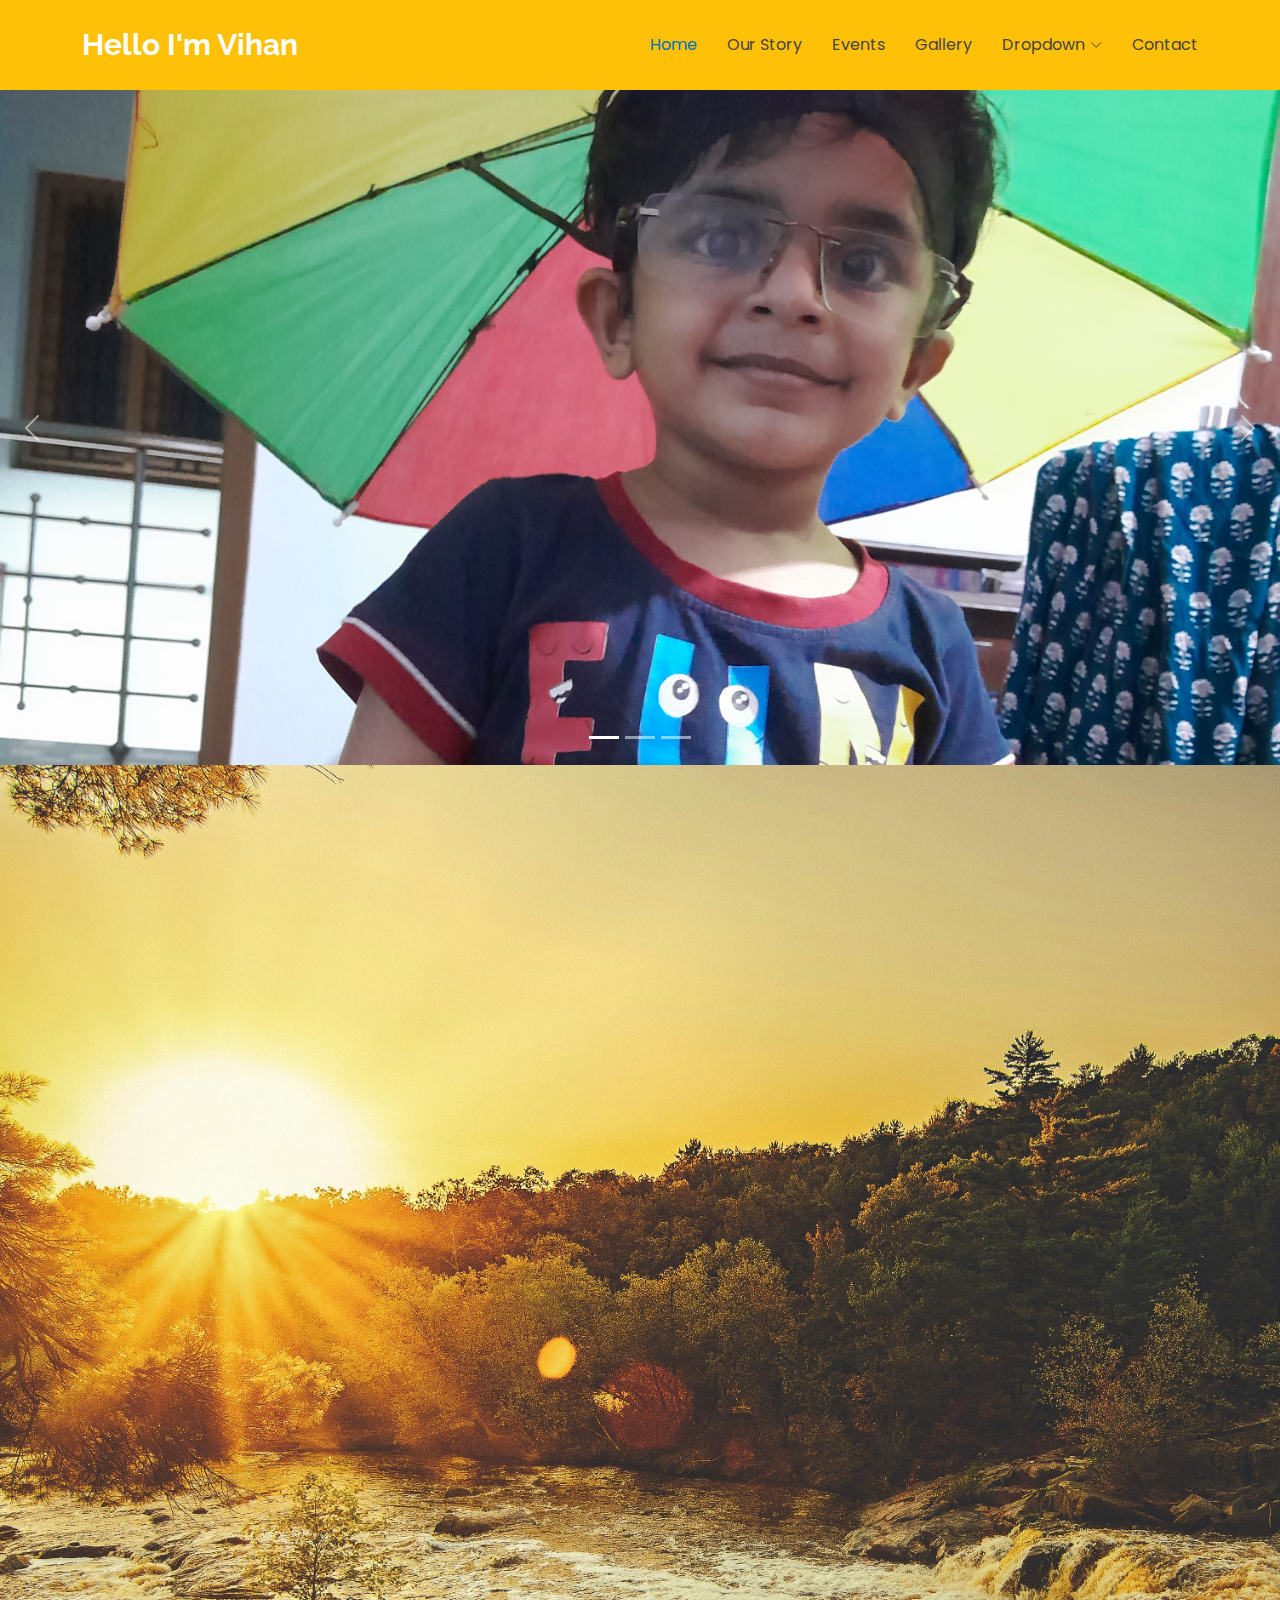
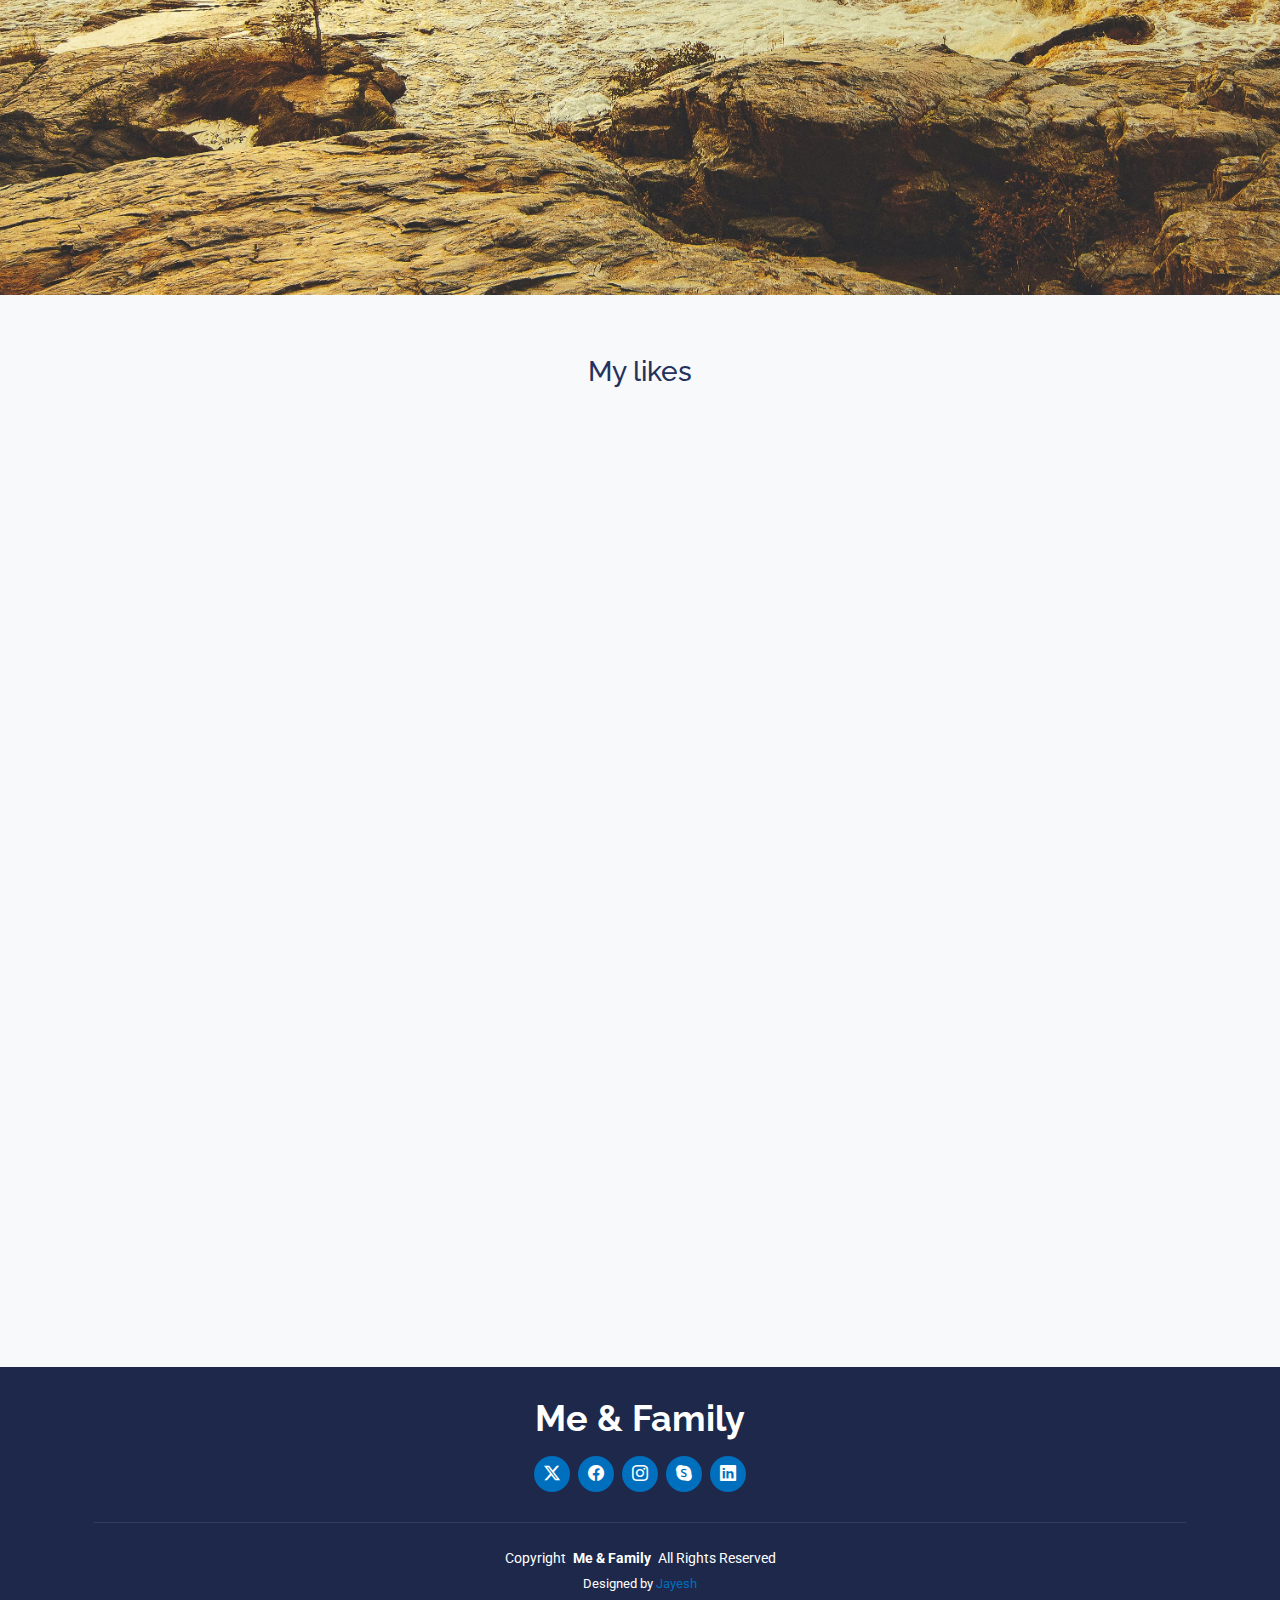
<file: index.html>
<!DOCTYPE html>
<html lang="en">

<head>
  <meta charset="utf-8">
  <meta content="width=device-width, initial-scale=1.0" name="viewport">
  <title>vichu static website</title>
  <meta name="description" content="">
  <meta name="keywords" content="">

  <!-- Favicons -->
  <link href="assets/img/favicon.png" rel="icon">
  <link href="assets/img/apple-touch-icon.png" rel="apple-touch-icon">

  <!-- Fonts -->
  <link href="https://fonts.googleapis.com" rel="preconnect">
  <link href="https://fonts.gstatic.com" rel="preconnect" crossorigin>
  <link href="https://fonts.googleapis.com/css2?family=Roboto:ital,wght@0,100;0,300;0,400;0,500;0,700;0,900;1,100;1,300;1,400;1,500;1,700;1,900&family=Poppins:ital,wght@0,100;0,200;0,300;0,400;0,500;0,600;0,700;0,800;0,900;1,100;1,200;1,300;1,400;1,500;1,600;1,700;1,800;1,900&family=Raleway:ital,wght@0,100;0,200;0,300;0,400;0,500;0,600;0,700;0,800;0,900;1,100;1,200;1,300;1,400;1,500;1,600;1,700;1,800;1,900&display=swap" rel="stylesheet">

  <!-- Vendor CSS Files -->
  <link href="assets/vendor/bootstrap/css/bootstrap.min.css" rel="stylesheet">
  <link href="assets/vendor/bootstrap-icons/bootstrap-icons.css" rel="stylesheet">
  <link href="assets/vendor/aos/aos.css" rel="stylesheet">
  <link href="assets/vendor/swiper/swiper-bundle.min.css" rel="stylesheet">
  <link href="assets/vendor/glightbox/css/glightbox.min.css" rel="stylesheet">

  <!-- Main CSS File -->
  <link href="assets/css/main.css" rel="stylesheet">

  <!-- =======================================================
  * Template Name: MeFamily
  * Template URL: https://bootstrapmade.com/family-multipurpose-html-bootstrap-template-free/
  * Updated: Aug 07 2024 with Bootstrap v5.3.3
  * Author: BootstrapMade.com
  * License: https://bootstrapmade.com/license/
  ======================================================== -->
</head>

<body class="index-page">

  <header id="header" class="header d-flex align-items-center sticky-top bg-warning text-dark">
    <div class="container-fluid container-xl position-relative d-flex align-items-center justify-content-between">

      <a href="index.html" class="logo d-flex align-items-center">
        <!-- Uncomment the line below if you also wish to use an image logo -->
        <!-- <img src="assets/img/logo.png" alt=""> -->
        <h1 class="sitename text-white"><span style="font-style:normal">Hello   I'm Vihan</span></h1>
      </a>

      <nav id="navmenu" class="navmenu">
        <ul>
          <li><a href="#hero" class="active">Home</a></li>
          <li><a href="our-story.html">Our Story</a></li>
          <li><a href="events.html">Events</a></li>
          <li><a href="gallery.html">Gallery</a></li>
          
          <li class="dropdown"><a href="#"><span>Dropdown</span> <i class="bi bi-chevron-down toggle-dropdown"></i></a>
            <ul>
              <li><a href="#">Dropdown 1</a></li>
              <li class="dropdown"><a href="#"><span>Deep Dropdown</span> <i class="bi bi-chevron-down toggle-dropdown"></i></a>
                <ul>
                  <li><a href="#">Deep Dropdown 1</a></li>
                  <li><a href="#">Deep Dropdown 2</a></li>
                  <li><a href="#">Deep Dropdown 3</a></li>
                  <li><a href="#">Deep Dropdown 4</a></li>
                  <li><a href="#">Deep Dropdown 5</a></li>
                </ul>
              </li>
              <li><a href="#">Dropdown 2</a></li>
              <li><a href="#">Dropdown 3</a></li>
              <li><a href="#">Dropdown 4</a></li>
            </ul>
          </li>
          <li><a href="contact.html">Contact</a></li>
        </ul>
        <i class="mobile-nav-toggle d-xl-none bi bi-list"></i>
      </nav>

    </div>
  </header>

  <main class="main">

    <!-- Hero Section -->
    <section id="hero" class="hero section dark-background">

      <div id="hero-carousel" class="carousel slide carousel-fade" data-bs-ride="carousel" data-bs-interval="5000">

        <div class="carousel-item active">
          <img style="max-width:auto; height:70em;" src="img/vichu.jpg" alt="">
        </div><!-- End Carousel Item -->

        <div class="carousel-item">
          <img style="max-width: auto;height:90em;" src="img/v3.jpg" alt="">
        </div><!-- End Carousel Item -->

        <div class="carousel-item">
          <img src="img/v.jpg" alt="">
        </div><!-- End Carousel Item -->
        <a class="carousel-control-prev" href="#hero-carousel" role="button" data-bs-slide="prev">
          <span class="carousel-control-prev-icon bi bi-chevron-left" aria-hidden="true"></span>
        </a>

        <a class="carousel-control-next" href="#hero-carousel" role="button" data-bs-slide="next">
          <span class="carousel-control-next-icon bi bi-chevron-right" aria-hidden="true"></span>
        </a>

        <ol class="carousel-indicators"></ol>

      </div>

    </section><!-- /Hero Section -->

    <!-- About Section -->
    <section id="about" class="about section bg-light" style="background-image: url(img/bg.jpg);background-repeat:no-repeat;background-position: center;background-size: cover;">


      <!-- Section Title -->
      <div class="container section-title" data-aos="fade-up">
        <h2>Me &amp; Family</h2>
        <p>"Family is not an important thing, it's everything"</p>
      </div><!-- End Section Title -->
      

      <div class="container" data-aos="fade-up" data-aos-delay="100">

        <div class="row gy-4">
          <div class="col-lg-6">
           <img style="height:35em;width:26em; opacity:0.4;" src="img/vj.jpg" class="img-fluid rounded-circle" alt="">
          </div>
          <div class="col-lg-6 content">
            <h3>“Family is family” </h3>
            <p class="fst-italic">
             “My family is my life, and everything else comes second as far as what's important to me”
            </p>
            <ul>
              <li><i class="bi bi-check2-all"></i> <span>The memories we make with our family is everything</span></li>
              <li><i class="bi bi-check2-all"></i> <span>The family is one of nature's masterpieces</span></li>
              <li><i class="bi bi-check2-all"></i> <span>A happy family is but an earlier heaven</span></li>
            </ul>
            <p class="text-info">
             Hi, I am vihan, from kerala <br>I am six years old studying in ukg
            </p>
            <img style="height: 35em;opacity: 0.6;" src="img/vr.jpg" class="img-fluid rounded-circle">
          </div>
        </div>

      </div>

    </section><!-- /About Section -->

    <!-- Features Section -->
    <section id="features" class="features section bg-light">

      <div class="container">
     <h3 class="text-center">My likes</h3>


        <div class="row gy-4">

          <div class="col-lg-4 col-md-6" data-aos="fade-up" data-aos-delay="100">
            <div class="feature-item position-relative">
              <div class="icon">
                <i class="bi bi-activity"></i>
              </div>
              <a href="service-details.html" class="stretched-link">
                <h3>Playing at park</h3>
              </a>
              <p>"Play gives children a chance to practice what they are learning"</p>
            </div>
          </div><!-- End Service Item -->

          <div class="col-lg-4 col-md-6" data-aos="fade-up" data-aos-delay="200">
            <div class="feature-item position-relative">
              <div class="icon">
                <i class="bi bi-broadcast"></i>
              </div>
              <a href="service-details.html" class="stretched-link">
                <h3>Singing and Dancing</h3>
              </a>
              <p>"My dancing is like a fine wine... it gets better with age... or maybe it just gets more confusing." </p>
            </div>
          </div><!-- End Service Item -->

          <div class="col-lg-4 col-md-6" data-aos="fade-up" data-aos-delay="300">
            <div class="feature-item position-relative">
              <div class="icon">
                <i class="bi bi-easel"></i>
              </div>
              <a href="service-details.html" class="stretched-link">
                <h3>Swimming </h3>
              </a>
              <p>“Swimming is not just a sport; it's a way to escape, to breathe, to find peace in the chaos of life.”</p>
            </div>
          </div><!-- End Service Item -->

         
              
          

        </div>

      </div>

    </section><!-- /Features Section -->

    <!-- Recent Photos Section -->
    <section id="recent-photos" class="recent-photos section bg-light">

      <!-- Section Title -->
      <div class="container section-title" data-aos="fade-up">
        <h2>Recent Photos</h2>
        <p>Take a look </p>
      </div><!-- End Section Title -->

      <div class="container" data-aos="fade-up" data-aos-delay="100">

        <div class="swiper init-swiper">
          <script type="application/json" class="swiper-config">
            {
              "loop": true,
              "speed": 600,
              "autoplay": {
                "delay": 5000
              },
              "slidesPerView": "auto",
              "centeredSlides": true,
              "pagination": {
                "el": ".swiper-pagination",
                "type": "bullets",
                "clickable": true
              },
              "breakpoints": {
                "320": {
                  "slidesPerView": 1,
                  "spaceBetween": 0
                },
                "768": {
                  "slidesPerView": 3,
                  "spaceBetween": 20
                },
                "1200": {
                  "slidesPerView": 5,
                  "spaceBetween": 20
                }
              }
            }
          </script>
          <div class="swiper-wrapper align-items-center">
            <div class="swiper-slide"><a class="glightbox" data-gallery="images-gallery" href="img/vr.jpg"><img src="img/vr.jpg" style="height:15em;" class="img-fluid" alt=""></a></div>
            <div class="swiper-slide"><a class="glightbox" data-gallery="images-gallery" href="img/vj.jpg"><img src="img/vj.jpg" style="height: 15em;width: 12em" class="img-fluid" alt=""></a></div>
            <div class="swiper-slide"><a class="glightbox" data-gallery="images-gallery" href="img/vr1.jpg"><img src="img/vr1.jpg" style="height: 15em;" class="img-fluid" alt=""></a></div>
            <div class="swiper-slide"><a class="glightbox" data-gallery="images-gallery" href="img/vr2.jpg"><img src="img/vr2.jpg"  style="height: 15em;"  class="img-fluid" alt=""></a></div>
            <div class="swiper-slide"><a class="glightbox" data-gallery="images-gallery" href="img/n.jpg"><img src="img/n.jpg"  style="height: 15em;" class="img-fluid" alt=""></a></div>
            <div class="swiper-slide"><a class="glightbox" data-gallery="images-gallery" href="img/n1.jpg"><img src="img/n1.jpg" style="height: 15em;" class="img-fluid" alt=""></a></div>
            <div class="swiper-slide"><a class="glightbox" data-gallery="images-gallery" href="img/n3.png"><img src="img/n3.png" style="height: 15em;" class="img-fluid" alt=""></a></div>
            <div class="swiper-slide"><a class="glightbox" data-gallery="images-gallery" href="img/n2.jpg"><img src="img/n2.jpg" style="height: 15em;" class="img-fluid" alt=""></a></div>
          </div>
          <div class="swiper-pagination"></div>
        </div>

      </div>

    </section><!-- /Recent Photos Section -->

  </main>

  <footer id="footer" class="footer dark-background">
    <div class="container">
      <h3 class="sitename">Me &amp; Family</h3>
      
      <div class="social-links d-flex justify-content-center">
        <a href=""><i class="bi bi-twitter-x"></i></a>
        <a href=""><i class="bi bi-facebook"></i></a>
        <a href=""><i class="bi bi-instagram"></i></a>
        <a href=""><i class="bi bi-skype"></i></a>
        <a href=""><i class="bi bi-linkedin"></i></a>
      </div>
      <div class="container">
        <div class="copyright">
          <span>Copyright</span> <strong class="px-1 sitename">Me &amp; Family</strong> <span>All Rights Reserved</span>
        </div>
        <div class="credits">
          <!-- All the links in the footer should remain intact. -->
          <!-- You can delete the links only if you've purchased the pro version. -->
          <!-- Licensing information: https://bootstrapmade.com/license/ -->
          <!-- Purchase the pro version with working PHP/AJAX contact form: [buy-url] -->
          Designed by <a href="">Jayesh</a>
        </div>
      </div>
    </div>
  </footer>

  <!-- Scroll Top -->
  <a href="#" id="scroll-top" class="scroll-top d-flex align-items-center justify-content-center"><i class="bi bi-arrow-up-short"></i></a>

  <!-- Preloader -->
  <div id="preloader"></div>

  <!-- Vendor JS Files -->
  <script src="assets/vendor/bootstrap/js/bootstrap.bundle.min.js"></script>
  <script src="assets/vendor/php-email-form/validate.js"></script>
  <script src="assets/vendor/aos/aos.js"></script>
  <script src="assets/vendor/swiper/swiper-bundle.min.js"></script>
  <script src="assets/vendor/glightbox/js/glightbox.min.js"></script>

  <!-- Main JS File -->
  <script src="assets/js/main.js"></script>

</body>

</html>
</file>
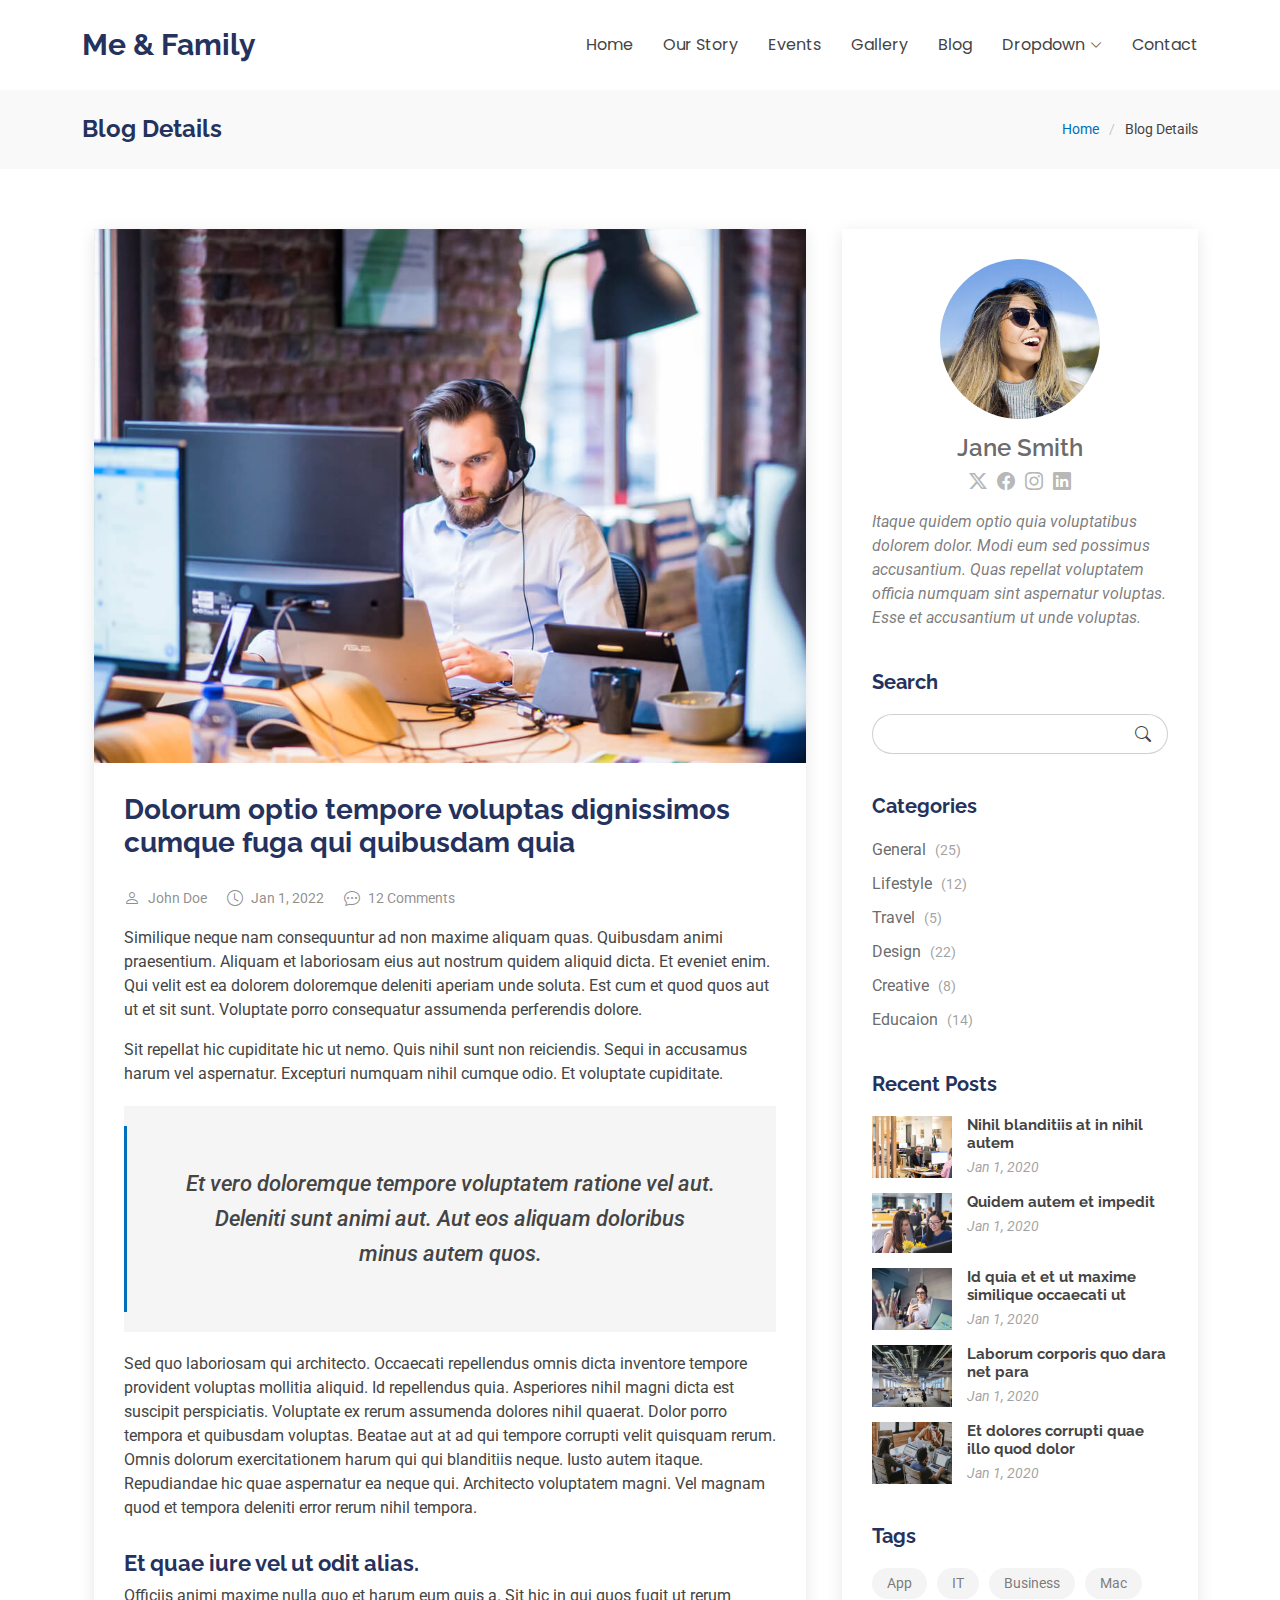
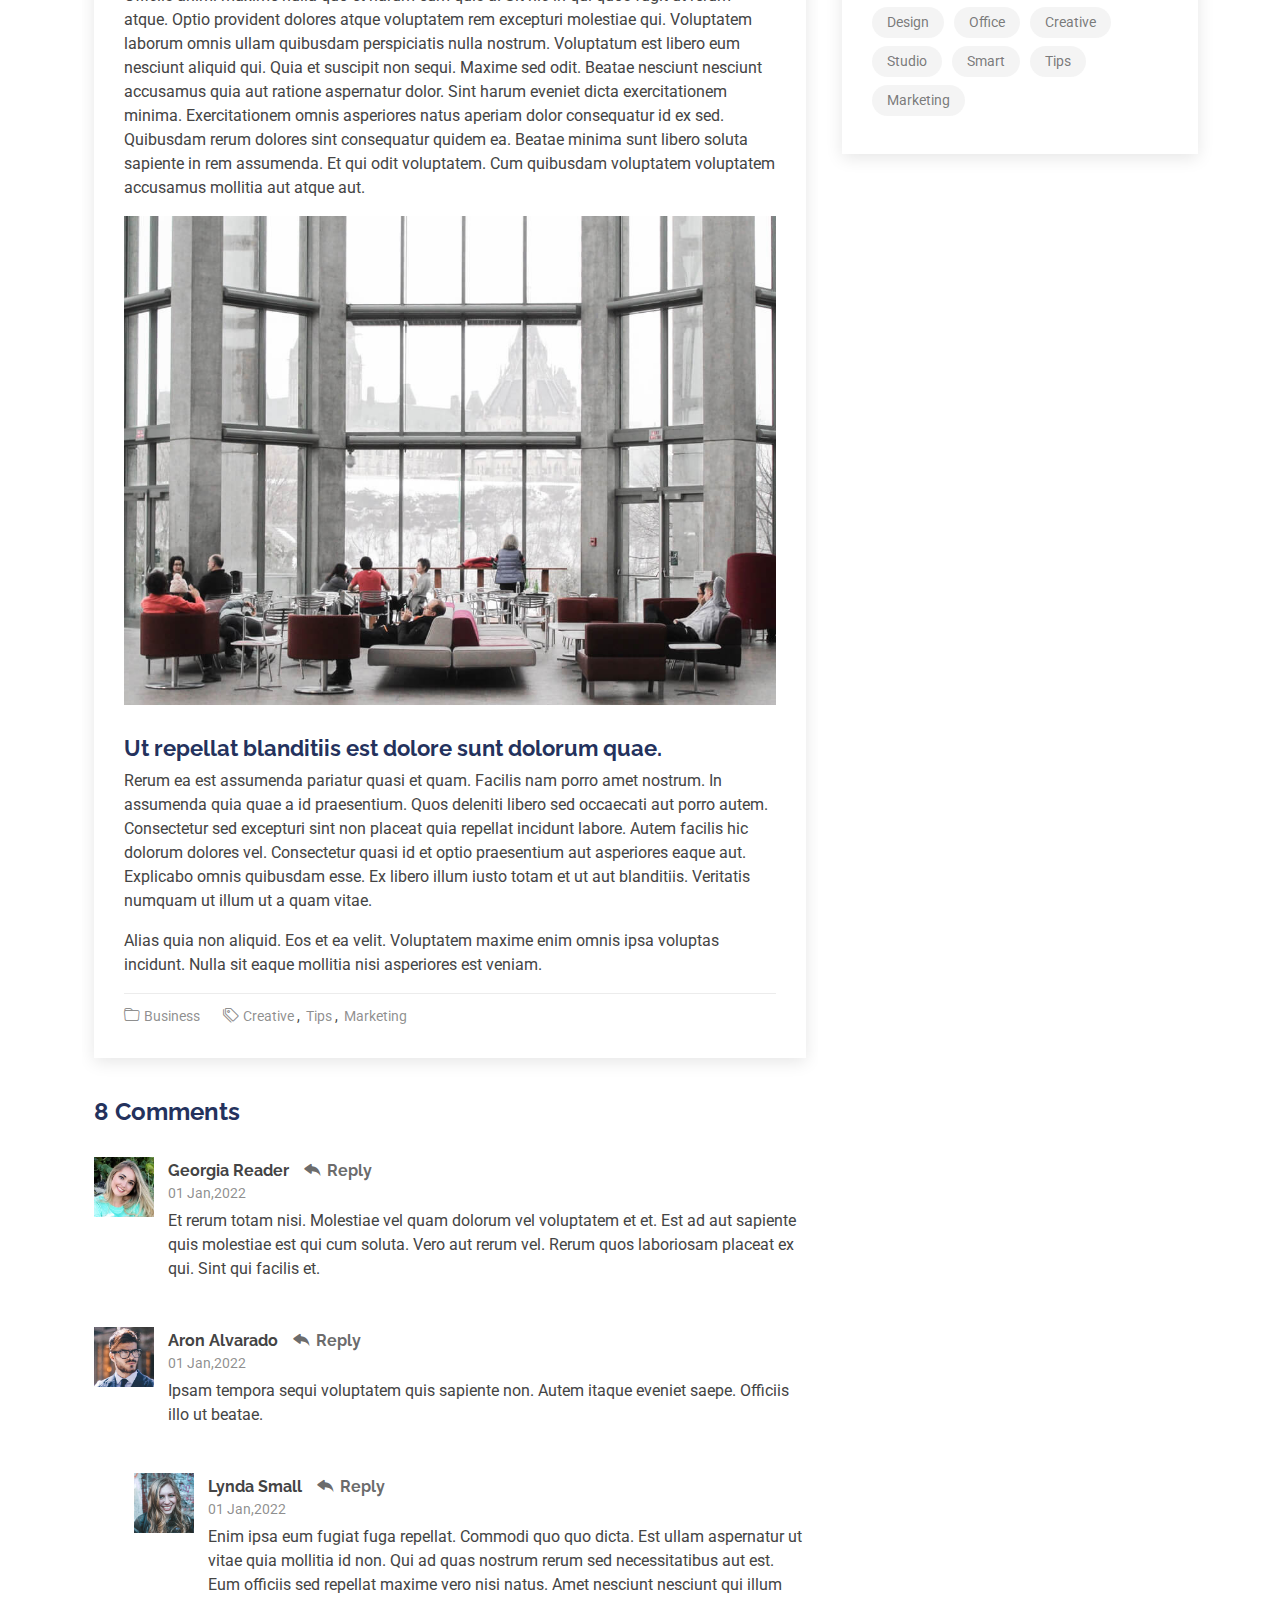
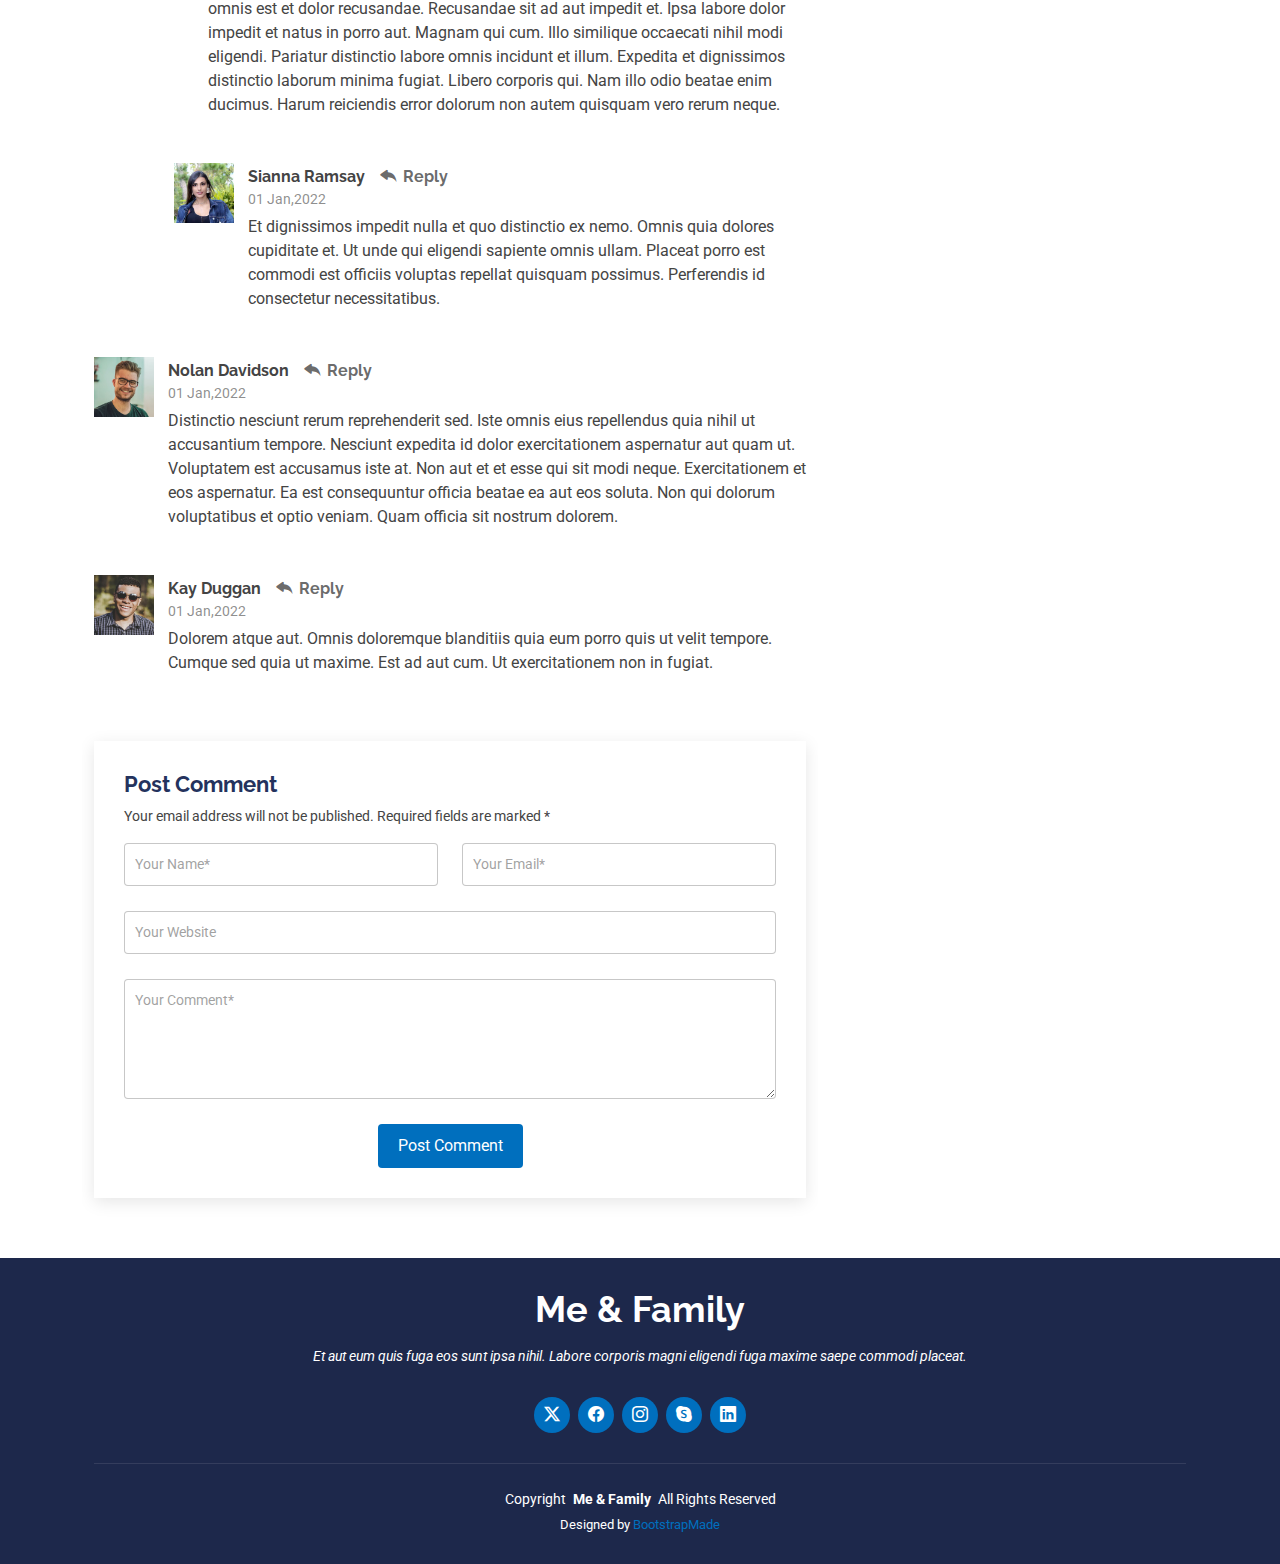
<file: blog-details.html>
<!DOCTYPE html>
<html lang="en">

<head>
  <meta charset="utf-8">
  <meta content="width=device-width, initial-scale=1.0" name="viewport">
  <title>Blog Details - MeFamily Bootstrap Template</title>
  <meta name="description" content="">
  <meta name="keywords" content="">

  <!-- Favicons -->
  <link href="assets/img/favicon.png" rel="icon">
  <link href="assets/img/apple-touch-icon.png" rel="apple-touch-icon">

  <!-- Fonts -->
  <link href="https://fonts.googleapis.com" rel="preconnect">
  <link href="https://fonts.gstatic.com" rel="preconnect" crossorigin>
  <link href="https://fonts.googleapis.com/css2?family=Roboto:ital,wght@0,100;0,300;0,400;0,500;0,700;0,900;1,100;1,300;1,400;1,500;1,700;1,900&family=Poppins:ital,wght@0,100;0,200;0,300;0,400;0,500;0,600;0,700;0,800;0,900;1,100;1,200;1,300;1,400;1,500;1,600;1,700;1,800;1,900&family=Raleway:ital,wght@0,100;0,200;0,300;0,400;0,500;0,600;0,700;0,800;0,900;1,100;1,200;1,300;1,400;1,500;1,600;1,700;1,800;1,900&display=swap" rel="stylesheet">

  <!-- Vendor CSS Files -->
  <link href="assets/vendor/bootstrap/css/bootstrap.min.css" rel="stylesheet">
  <link href="assets/vendor/bootstrap-icons/bootstrap-icons.css" rel="stylesheet">
  <link href="assets/vendor/aos/aos.css" rel="stylesheet">
  <link href="assets/vendor/swiper/swiper-bundle.min.css" rel="stylesheet">
  <link href="assets/vendor/glightbox/css/glightbox.min.css" rel="stylesheet">

  <!-- Main CSS File -->
  <link href="assets/css/main.css" rel="stylesheet">

  <!-- =======================================================
  * Template Name: MeFamily
  * Template URL: https://bootstrapmade.com/family-multipurpose-html-bootstrap-template-free/
  * Updated: Aug 07 2024 with Bootstrap v5.3.3
  * Author: BootstrapMade.com
  * License: https://bootstrapmade.com/license/
  ======================================================== -->
</head>

<body class="blog-details-page">

  <header id="header" class="header d-flex align-items-center sticky-top">
    <div class="container-fluid container-xl position-relative d-flex align-items-center justify-content-between">

      <a href="index.html" class="logo d-flex align-items-center">
        <!-- Uncomment the line below if you also wish to use an image logo -->
        <!-- <img src="assets/img/logo.png" alt=""> -->
        <h1 class="sitename">Me &amp; Family</h1>
      </a>

      <nav id="navmenu" class="navmenu">
        <ul>
          <li><a href="#hero">Home</a></li>
          <li><a href="our-story.html">Our Story</a></li>
          <li><a href="events.html">Events</a></li>
          <li><a href="gallery.html">Gallery</a></li>
          <li><a href="blog.html">Blog</a></li>
          <li class="dropdown"><a href="#"><span>Dropdown</span> <i class="bi bi-chevron-down toggle-dropdown"></i></a>
            <ul>
              <li><a href="#">Dropdown 1</a></li>
              <li class="dropdown"><a href="#"><span>Deep Dropdown</span> <i class="bi bi-chevron-down toggle-dropdown"></i></a>
                <ul>
                  <li><a href="#">Deep Dropdown 1</a></li>
                  <li><a href="#">Deep Dropdown 2</a></li>
                  <li><a href="#">Deep Dropdown 3</a></li>
                  <li><a href="#">Deep Dropdown 4</a></li>
                  <li><a href="#">Deep Dropdown 5</a></li>
                </ul>
              </li>
              <li><a href="#">Dropdown 2</a></li>
              <li><a href="#">Dropdown 3</a></li>
              <li><a href="#">Dropdown 4</a></li>
            </ul>
          </li>
          <li><a href="contact.html">Contact</a></li>
        </ul>
        <i class="mobile-nav-toggle d-xl-none bi bi-list"></i>
      </nav>

    </div>
  </header>

  <main class="main">

    <!-- Page Title -->
    <div class="page-title light-background">
      <div class="container d-lg-flex justify-content-between align-items-center">
        <h1 class="mb-2 mb-lg-0">Blog Details</h1>
        <nav class="breadcrumbs">
          <ol>
            <li><a href="index.html">Home</a></li>
            <li class="current">Blog Details</li>
          </ol>
        </nav>
      </div>
    </div><!-- End Page Title -->

    <div class="container">
      <div class="row">

        <div class="col-lg-8">

          <!-- Blog Details Section -->
          <section id="blog-details" class="blog-details section">
            <div class="container">

              <article class="article">

                <div class="post-img">
                  <img src="assets/img/blog/blog-1.jpg" alt="" class="img-fluid">
                </div>

                <h2 class="title">Dolorum optio tempore voluptas dignissimos cumque fuga qui quibusdam quia</h2>

                <div class="meta-top">
                  <ul>
                    <li class="d-flex align-items-center"><i class="bi bi-person"></i> <a href="blog-details.html">John Doe</a></li>
                    <li class="d-flex align-items-center"><i class="bi bi-clock"></i> <a href="blog-details.html"><time datetime="2020-01-01">Jan 1, 2022</time></a></li>
                    <li class="d-flex align-items-center"><i class="bi bi-chat-dots"></i> <a href="blog-details.html">12 Comments</a></li>
                  </ul>
                </div><!-- End meta top -->

                <div class="content">
                  <p>
                    Similique neque nam consequuntur ad non maxime aliquam quas. Quibusdam animi praesentium. Aliquam et laboriosam eius aut nostrum quidem aliquid dicta.
                    Et eveniet enim. Qui velit est ea dolorem doloremque deleniti aperiam unde soluta. Est cum et quod quos aut ut et sit sunt. Voluptate porro consequatur assumenda perferendis dolore.
                  </p>

                  <p>
                    Sit repellat hic cupiditate hic ut nemo. Quis nihil sunt non reiciendis. Sequi in accusamus harum vel aspernatur. Excepturi numquam nihil cumque odio. Et voluptate cupiditate.
                  </p>

                  <blockquote>
                    <p>
                      Et vero doloremque tempore voluptatem ratione vel aut. Deleniti sunt animi aut. Aut eos aliquam doloribus minus autem quos.
                    </p>
                  </blockquote>

                  <p>
                    Sed quo laboriosam qui architecto. Occaecati repellendus omnis dicta inventore tempore provident voluptas mollitia aliquid. Id repellendus quia. Asperiores nihil magni dicta est suscipit perspiciatis. Voluptate ex rerum assumenda dolores nihil quaerat.
                    Dolor porro tempora et quibusdam voluptas. Beatae aut at ad qui tempore corrupti velit quisquam rerum. Omnis dolorum exercitationem harum qui qui blanditiis neque.
                    Iusto autem itaque. Repudiandae hic quae aspernatur ea neque qui. Architecto voluptatem magni. Vel magnam quod et tempora deleniti error rerum nihil tempora.
                  </p>

                  <h3>Et quae iure vel ut odit alias.</h3>
                  <p>
                    Officiis animi maxime nulla quo et harum eum quis a. Sit hic in qui quos fugit ut rerum atque. Optio provident dolores atque voluptatem rem excepturi molestiae qui. Voluptatem laborum omnis ullam quibusdam perspiciatis nulla nostrum. Voluptatum est libero eum nesciunt aliquid qui.
                    Quia et suscipit non sequi. Maxime sed odit. Beatae nesciunt nesciunt accusamus quia aut ratione aspernatur dolor. Sint harum eveniet dicta exercitationem minima. Exercitationem omnis asperiores natus aperiam dolor consequatur id ex sed. Quibusdam rerum dolores sint consequatur quidem ea.
                    Beatae minima sunt libero soluta sapiente in rem assumenda. Et qui odit voluptatem. Cum quibusdam voluptatem voluptatem accusamus mollitia aut atque aut.
                  </p>
                  <img src="assets/img/blog/blog-inside-post.jpg" class="img-fluid" alt="">

                  <h3>Ut repellat blanditiis est dolore sunt dolorum quae.</h3>
                  <p>
                    Rerum ea est assumenda pariatur quasi et quam. Facilis nam porro amet nostrum. In assumenda quia quae a id praesentium. Quos deleniti libero sed occaecati aut porro autem. Consectetur sed excepturi sint non placeat quia repellat incidunt labore. Autem facilis hic dolorum dolores vel.
                    Consectetur quasi id et optio praesentium aut asperiores eaque aut. Explicabo omnis quibusdam esse. Ex libero illum iusto totam et ut aut blanditiis. Veritatis numquam ut illum ut a quam vitae.
                  </p>
                  <p>
                    Alias quia non aliquid. Eos et ea velit. Voluptatem maxime enim omnis ipsa voluptas incidunt. Nulla sit eaque mollitia nisi asperiores est veniam.
                  </p>

                </div><!-- End post content -->

                <div class="meta-bottom">
                  <i class="bi bi-folder"></i>
                  <ul class="cats">
                    <li><a href="#">Business</a></li>
                  </ul>

                  <i class="bi bi-tags"></i>
                  <ul class="tags">
                    <li><a href="#">Creative</a></li>
                    <li><a href="#">Tips</a></li>
                    <li><a href="#">Marketing</a></li>
                  </ul>
                </div><!-- End meta bottom -->

              </article>

            </div>
          </section><!-- /Blog Details Section -->

          <!-- Blog Comments Section -->
          <section id="blog-comments" class="blog-comments section">

            <div class="container">

              <h4 class="comments-count">8 Comments</h4>

              <div id="comment-1" class="comment">
                <div class="d-flex">
                  <div class="comment-img"><img src="assets/img/blog/comments-1.jpg" alt=""></div>
                  <div>
                    <h5><a href="">Georgia Reader</a> <a href="#" class="reply"><i class="bi bi-reply-fill"></i> Reply</a></h5>
                    <time datetime="2020-01-01">01 Jan,2022</time>
                    <p>
                      Et rerum totam nisi. Molestiae vel quam dolorum vel voluptatem et et. Est ad aut sapiente quis molestiae est qui cum soluta.
                      Vero aut rerum vel. Rerum quos laboriosam placeat ex qui. Sint qui facilis et.
                    </p>
                  </div>
                </div>
              </div><!-- End comment #1 -->

              <div id="comment-2" class="comment">
                <div class="d-flex">
                  <div class="comment-img"><img src="assets/img/blog/comments-2.jpg" alt=""></div>
                  <div>
                    <h5><a href="">Aron Alvarado</a> <a href="#" class="reply"><i class="bi bi-reply-fill"></i> Reply</a></h5>
                    <time datetime="2020-01-01">01 Jan,2022</time>
                    <p>
                      Ipsam tempora sequi voluptatem quis sapiente non. Autem itaque eveniet saepe. Officiis illo ut beatae.
                    </p>
                  </div>
                </div>

                <div id="comment-reply-1" class="comment comment-reply">
                  <div class="d-flex">
                    <div class="comment-img"><img src="assets/img/blog/comments-3.jpg" alt=""></div>
                    <div>
                      <h5><a href="">Lynda Small</a> <a href="#" class="reply"><i class="bi bi-reply-fill"></i> Reply</a></h5>
                      <time datetime="2020-01-01">01 Jan,2022</time>
                      <p>
                        Enim ipsa eum fugiat fuga repellat. Commodi quo quo dicta. Est ullam aspernatur ut vitae quia mollitia id non. Qui ad quas nostrum rerum sed necessitatibus aut est. Eum officiis sed repellat maxime vero nisi natus. Amet nesciunt nesciunt qui illum omnis est et dolor recusandae.

                        Recusandae sit ad aut impedit et. Ipsa labore dolor impedit et natus in porro aut. Magnam qui cum. Illo similique occaecati nihil modi eligendi. Pariatur distinctio labore omnis incidunt et illum. Expedita et dignissimos distinctio laborum minima fugiat.

                        Libero corporis qui. Nam illo odio beatae enim ducimus. Harum reiciendis error dolorum non autem quisquam vero rerum neque.
                      </p>
                    </div>
                  </div>

                  <div id="comment-reply-2" class="comment comment-reply">
                    <div class="d-flex">
                      <div class="comment-img"><img src="assets/img/blog/comments-4.jpg" alt=""></div>
                      <div>
                        <h5><a href="">Sianna Ramsay</a> <a href="#" class="reply"><i class="bi bi-reply-fill"></i> Reply</a></h5>
                        <time datetime="2020-01-01">01 Jan,2022</time>
                        <p>
                          Et dignissimos impedit nulla et quo distinctio ex nemo. Omnis quia dolores cupiditate et. Ut unde qui eligendi sapiente omnis ullam. Placeat porro est commodi est officiis voluptas repellat quisquam possimus. Perferendis id consectetur necessitatibus.
                        </p>
                      </div>
                    </div>

                  </div><!-- End comment reply #2-->

                </div><!-- End comment reply #1-->

              </div><!-- End comment #2-->

              <div id="comment-3" class="comment">
                <div class="d-flex">
                  <div class="comment-img"><img src="assets/img/blog/comments-5.jpg" alt=""></div>
                  <div>
                    <h5><a href="">Nolan Davidson</a> <a href="#" class="reply"><i class="bi bi-reply-fill"></i> Reply</a></h5>
                    <time datetime="2020-01-01">01 Jan,2022</time>
                    <p>
                      Distinctio nesciunt rerum reprehenderit sed. Iste omnis eius repellendus quia nihil ut accusantium tempore. Nesciunt expedita id dolor exercitationem aspernatur aut quam ut. Voluptatem est accusamus iste at.
                      Non aut et et esse qui sit modi neque. Exercitationem et eos aspernatur. Ea est consequuntur officia beatae ea aut eos soluta. Non qui dolorum voluptatibus et optio veniam. Quam officia sit nostrum dolorem.
                    </p>
                  </div>
                </div>

              </div><!-- End comment #3 -->

              <div id="comment-4" class="comment">
                <div class="d-flex">
                  <div class="comment-img"><img src="assets/img/blog/comments-6.jpg" alt=""></div>
                  <div>
                    <h5><a href="">Kay Duggan</a> <a href="#" class="reply"><i class="bi bi-reply-fill"></i> Reply</a></h5>
                    <time datetime="2020-01-01">01 Jan,2022</time>
                    <p>
                      Dolorem atque aut. Omnis doloremque blanditiis quia eum porro quis ut velit tempore. Cumque sed quia ut maxime. Est ad aut cum. Ut exercitationem non in fugiat.
                    </p>
                  </div>
                </div>

              </div><!-- End comment #4 -->

            </div>

          </section><!-- /Blog Comments Section -->

          <!-- Comment Form Section -->
          <section id="comment-form" class="comment-form section">
            <div class="container">

              <form action="">

                <h4>Post Comment</h4>
                <p>Your email address will not be published. Required fields are marked * </p>
                <div class="row">
                  <div class="col-md-6 form-group">
                    <input name="name" type="text" class="form-control" placeholder="Your Name*">
                  </div>
                  <div class="col-md-6 form-group">
                    <input name="email" type="text" class="form-control" placeholder="Your Email*">
                  </div>
                </div>
                <div class="row">
                  <div class="col form-group">
                    <input name="website" type="text" class="form-control" placeholder="Your Website">
                  </div>
                </div>
                <div class="row">
                  <div class="col form-group">
                    <textarea name="comment" class="form-control" placeholder="Your Comment*"></textarea>
                  </div>
                </div>

                <div class="text-center">
                  <button type="submit" class="btn btn-primary">Post Comment</button>
                </div>

              </form>

            </div>
          </section><!-- /Comment Form Section -->

        </div>

        <div class="col-lg-4 sidebar">

          <div class="widgets-container">

            <!-- Blog Author Widget -->
            <div class="blog-author-widget widget-item">

              <div class="d-flex flex-column align-items-center">
                <img src="assets/img/blog/blog-author.jpg" class="rounded-circle flex-shrink-0" alt="">
                <h4>Jane Smith</h4>
                <div class="social-links">
                  <a href="https://x.com/#"><i class="bi bi-twitter-x"></i></a>
                  <a href="https://facebook.com/#"><i class="bi bi-facebook"></i></a>
                  <a href="https://instagram.com/#"><i class="biu bi-instagram"></i></a>
                  <a href="https://instagram.com/#"><i class="biu bi-linkedin"></i></a>
                </div>

                <p>
                  Itaque quidem optio quia voluptatibus dolorem dolor. Modi eum sed possimus accusantium. Quas repellat voluptatem officia numquam sint aspernatur voluptas. Esse et accusantium ut unde voluptas.
                </p>

              </div>
            </div><!--/Blog Author Widget -->

            <!-- Search Widget -->
            <div class="search-widget widget-item">

              <h3 class="widget-title">Search</h3>
              <form action="">
                <input type="text">
                <button type="submit" title="Search"><i class="bi bi-search"></i></button>
              </form>

            </div><!--/Search Widget -->

            <!-- Categories Widget -->
            <div class="categories-widget widget-item">

              <h3 class="widget-title">Categories</h3>
              <ul class="mt-3">
                <li><a href="#">General <span>(25)</span></a></li>
                <li><a href="#">Lifestyle <span>(12)</span></a></li>
                <li><a href="#">Travel <span>(5)</span></a></li>
                <li><a href="#">Design <span>(22)</span></a></li>
                <li><a href="#">Creative <span>(8)</span></a></li>
                <li><a href="#">Educaion <span>(14)</span></a></li>
              </ul>

            </div><!--/Categories Widget -->

            <!-- Recent Posts Widget -->
            <div class="recent-posts-widget widget-item">

              <h3 class="widget-title">Recent Posts</h3>

              <div class="post-item">
                <img src="assets/img/blog/blog-recent-1.jpg" alt="" class="flex-shrink-0">
                <div>
                  <h4><a href="blog-details.html">Nihil blanditiis at in nihil autem</a></h4>
                  <time datetime="2020-01-01">Jan 1, 2020</time>
                </div>
              </div><!-- End recent post item-->

              <div class="post-item">
                <img src="assets/img/blog/blog-recent-2.jpg" alt="" class="flex-shrink-0">
                <div>
                  <h4><a href="blog-details.html">Quidem autem et impedit</a></h4>
                  <time datetime="2020-01-01">Jan 1, 2020</time>
                </div>
              </div><!-- End recent post item-->

              <div class="post-item">
                <img src="assets/img/blog/blog-recent-3.jpg" alt="" class="flex-shrink-0">
                <div>
                  <h4><a href="blog-details.html">Id quia et et ut maxime similique occaecati ut</a></h4>
                  <time datetime="2020-01-01">Jan 1, 2020</time>
                </div>
              </div><!-- End recent post item-->

              <div class="post-item">
                <img src="assets/img/blog/blog-recent-4.jpg" alt="" class="flex-shrink-0">
                <div>
                  <h4><a href="blog-details.html">Laborum corporis quo dara net para</a></h4>
                  <time datetime="2020-01-01">Jan 1, 2020</time>
                </div>
              </div><!-- End recent post item-->

              <div class="post-item">
                <img src="assets/img/blog/blog-recent-5.jpg" alt="" class="flex-shrink-0">
                <div>
                  <h4><a href="blog-details.html">Et dolores corrupti quae illo quod dolor</a></h4>
                  <time datetime="2020-01-01">Jan 1, 2020</time>
                </div>
              </div><!-- End recent post item-->

            </div><!--/Recent Posts Widget -->

            <!-- Tags Widget -->
            <div class="tags-widget widget-item">

              <h3 class="widget-title">Tags</h3>
              <ul>
                <li><a href="#">App</a></li>
                <li><a href="#">IT</a></li>
                <li><a href="#">Business</a></li>
                <li><a href="#">Mac</a></li>
                <li><a href="#">Design</a></li>
                <li><a href="#">Office</a></li>
                <li><a href="#">Creative</a></li>
                <li><a href="#">Studio</a></li>
                <li><a href="#">Smart</a></li>
                <li><a href="#">Tips</a></li>
                <li><a href="#">Marketing</a></li>
              </ul>

            </div><!--/Tags Widget -->

          </div>

        </div>

      </div>
    </div>

  </main>

  <footer id="footer" class="footer dark-background">
    <div class="container">
      <h3 class="sitename">Me &amp; Family</h3>
      <p>Et aut eum quis fuga eos sunt ipsa nihil. Labore corporis magni eligendi fuga maxime saepe commodi placeat.</p>
      <div class="social-links d-flex justify-content-center">
        <a href=""><i class="bi bi-twitter-x"></i></a>
        <a href=""><i class="bi bi-facebook"></i></a>
        <a href=""><i class="bi bi-instagram"></i></a>
        <a href=""><i class="bi bi-skype"></i></a>
        <a href=""><i class="bi bi-linkedin"></i></a>
      </div>
      <div class="container">
        <div class="copyright">
          <span>Copyright</span> <strong class="px-1 sitename">Me &amp; Family</strong> <span>All Rights Reserved</span>
        </div>
        <div class="credits">
          <!-- All the links in the footer should remain intact. -->
          <!-- You can delete the links only if you've purchased the pro version. -->
          <!-- Licensing information: https://bootstrapmade.com/license/ -->
          <!-- Purchase the pro version with working PHP/AJAX contact form: [buy-url] -->
          Designed by <a href="https://bootstrapmade.com/">BootstrapMade</a>
        </div>
      </div>
    </div>
  </footer>

  <!-- Scroll Top -->
  <a href="#" id="scroll-top" class="scroll-top d-flex align-items-center justify-content-center"><i class="bi bi-arrow-up-short"></i></a>

  <!-- Preloader -->
  <div id="preloader"></div>

  <!-- Vendor JS Files -->
  <script src="assets/vendor/bootstrap/js/bootstrap.bundle.min.js"></script>
  <script src="assets/vendor/php-email-form/validate.js"></script>
  <script src="assets/vendor/aos/aos.js"></script>
  <script src="assets/vendor/swiper/swiper-bundle.min.js"></script>
  <script src="assets/vendor/glightbox/js/glightbox.min.js"></script>

  <!-- Main JS File -->
  <script src="assets/js/main.js"></script>

</body>

</html>
</file>
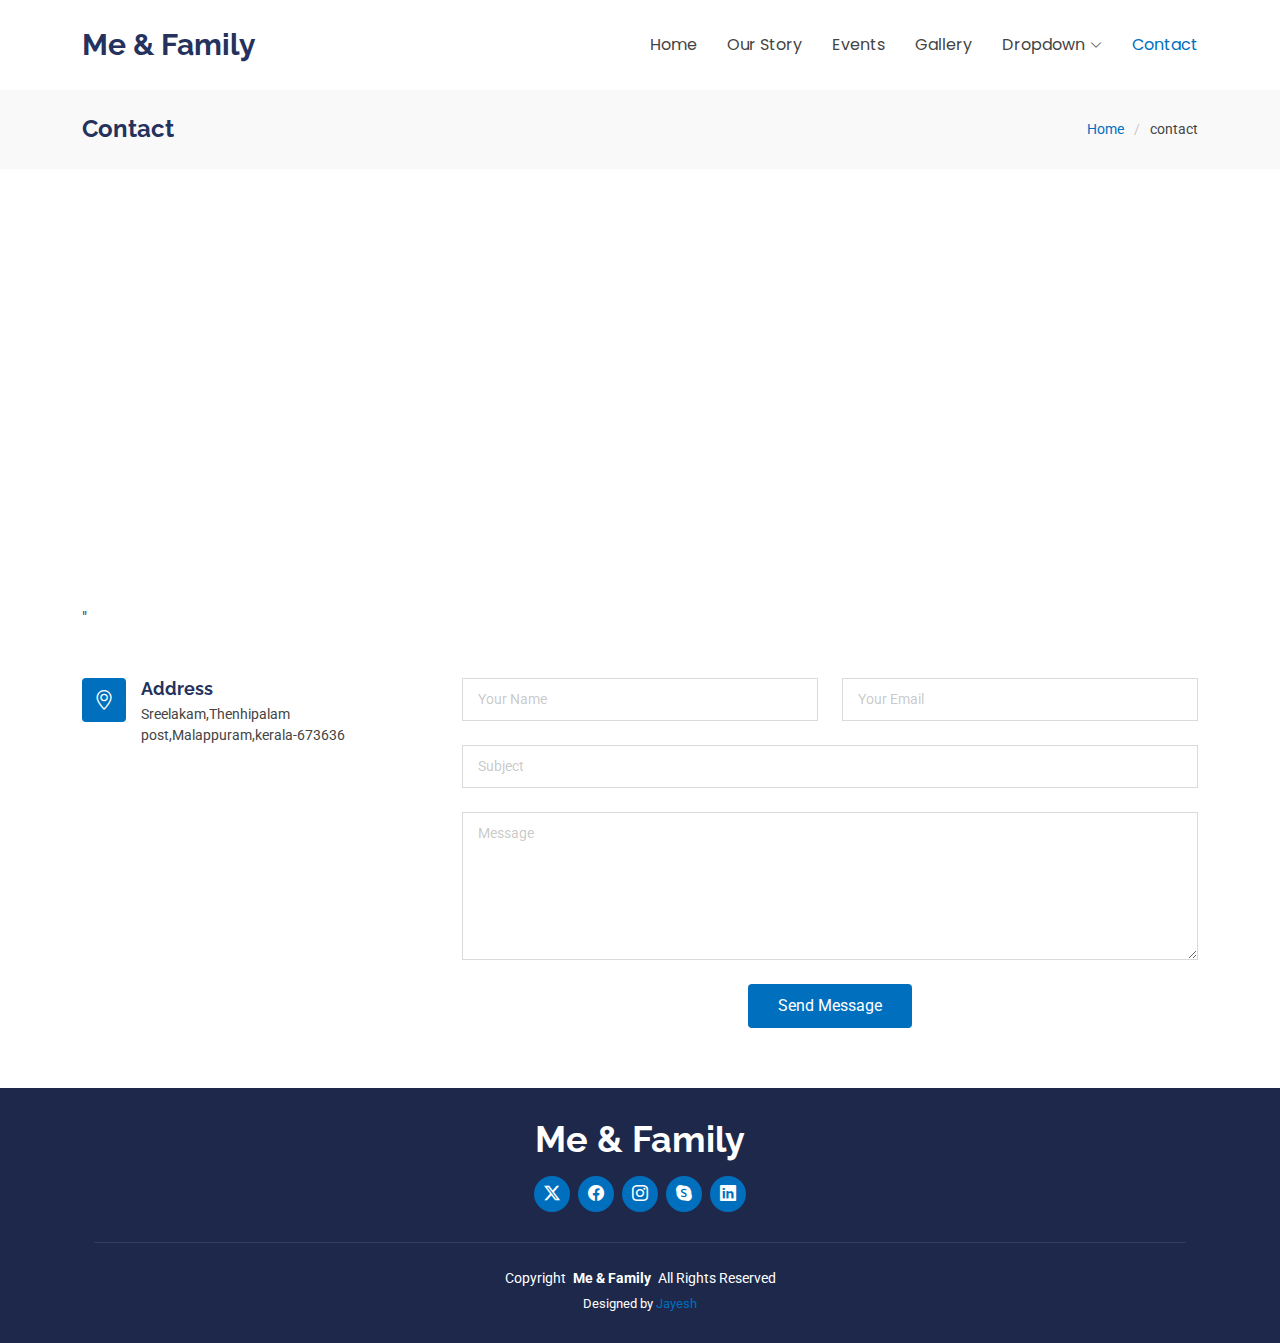
<file: contact.html>
<!DOCTYPE html>
<html lang="en">

<head>
  <meta charset="utf-8">
  <meta content="width=device-width, initial-scale=1.0" name="viewport">
  <title>Contact - MeFamily Bootstrap Template</title>
  <meta name="description" content="">
  <meta name="keywords" content="">

  <!-- Favicons -->
  <link href="assets/img/favicon.png" rel="icon">
  <link href="assets/img/apple-touch-icon.png" rel="apple-touch-icon">

  <!-- Fonts -->
  <link href="https://fonts.googleapis.com" rel="preconnect">
  <link href="https://fonts.gstatic.com" rel="preconnect" crossorigin>
  <link href="https://fonts.googleapis.com/css2?family=Roboto:ital,wght@0,100;0,300;0,400;0,500;0,700;0,900;1,100;1,300;1,400;1,500;1,700;1,900&family=Poppins:ital,wght@0,100;0,200;0,300;0,400;0,500;0,600;0,700;0,800;0,900;1,100;1,200;1,300;1,400;1,500;1,600;1,700;1,800;1,900&family=Raleway:ital,wght@0,100;0,200;0,300;0,400;0,500;0,600;0,700;0,800;0,900;1,100;1,200;1,300;1,400;1,500;1,600;1,700;1,800;1,900&display=swap" rel="stylesheet">

  <!-- Vendor CSS Files -->
  <link href="assets/vendor/bootstrap/css/bootstrap.min.css" rel="stylesheet">
  <link href="assets/vendor/bootstrap-icons/bootstrap-icons.css" rel="stylesheet">
  <link href="assets/vendor/aos/aos.css" rel="stylesheet">
  <link href="assets/vendor/swiper/swiper-bundle.min.css" rel="stylesheet">
  <link href="assets/vendor/glightbox/css/glightbox.min.css" rel="stylesheet">

  <!-- Main CSS File -->
  <link href="assets/css/main.css" rel="stylesheet">

  <!-- =======================================================
  * Template Name: MeFamily
  * Template URL: https://bootstrapmade.com/family-multipurpose-html-bootstrap-template-free/
  * Updated: Aug 07 2024 with Bootstrap v5.3.3
  * Author: BootstrapMade.com
  * License: https://bootstrapmade.com/license/
  ======================================================== -->
</head>

<body class="contact-page">

  <header id="header" class="header d-flex align-items-center sticky-top">
    <div class="container-fluid container-xl position-relative d-flex align-items-center justify-content-between">

      <a href="index.html" class="logo d-flex align-items-center">
        <!-- Uncomment the line below if you also wish to use an image logo -->
        <!-- <img src="assets/img/logo.png" alt=""> -->
        <h1 class="sitename">Me &amp; Family</h1>
      </a>

      <nav id="navmenu" class="navmenu">
        <ul>
          <li><a href="#hero">Home</a></li>
          <li><a href="our-story.html">Our Story</a></li>
          <li><a href="events.html">Events</a></li>
          <li><a href="gallery.html">Gallery</a></li>
          
          <li class="dropdown"><a href="#"><span>Dropdown</span> <i class="bi bi-chevron-down toggle-dropdown"></i></a>
            <ul>
              <li><a href="#">Dropdown 1</a></li>
              <li class="dropdown"><a href="#"><span>Deep Dropdown</span> <i class="bi bi-chevron-down toggle-dropdown"></i></a>
                <ul>
                  <li><a href="#">Deep Dropdown 1</a></li>
                  <li><a href="#">Deep Dropdown 2</a></li>
                  <li><a href="#">Deep Dropdown 3</a></li>
                  <li><a href="#">Deep Dropdown 4</a></li>
                  <li><a href="#">Deep Dropdown 5</a></li>
                </ul>
              </li>
              <li><a href="#">Dropdown 2</a></li>
              <li><a href="#">Dropdown 3</a></li>
              <li><a href="#">Dropdown 4</a></li>
            </ul>
          </li>
          <li><a href="contact.html" class="active">Contact</a></li>
        </ul>
        <i class="mobile-nav-toggle d-xl-none bi bi-list"></i>
      </nav>

    </div>
  </header>

  <main class="main">

    <!-- Page Title -->
    <div class="page-title light-background position-relative">
      <div class="container d-lg-flex justify-content-between align-items-center">
        <h1 class="mb-2 mb-lg-0">Contact</h1>
        <nav class="breadcrumbs">
          <ol>
            <li><a href="index.html">Home</a></li>
            <li class="current">contact</li>
          </ol>
        </nav>
      </div>
    </div><!-- End Page Title -->

    <!-- Contact Section -->
    <section id="contact" class="contact section">

      <div class="container" data-aos="fade-up" data-aos-delay="100">

        <div class="mb-5" data-aos="fade-up" data-aos-delay="200">
          <iframe style="border:0; width: 100%; height: 370px;" src="https://www.google.com/maps/embed?pb=!1m17!1m12!1m3!1d15659.070293573126!2d75.88825034999999!3d11.130680499999999!2m3!1f0!2f0!3f0!3m2!1i1024!2i768!4f13.1!3m2!1m1!2zMTHCsDA3JzI3LjUiTiA3NcKwNTInNTcuMiJF!5e0!3m2!1sen!2sin!4v1752241028464!5m2!1sen!2sin" width="600" height="450" style="border:0;" allowfullscreen="" loading="lazy" referrerpolicy="no-referrer-when-downgrade"></iframe>"
        </div><!-- End Google Maps -->

        <div class="row gy-4">

          <div class="col-lg-4">
            <div class="info-item d-flex" data-aos="fade-up" data-aos-delay="300">
              <i class="bi bi-geo-alt flex-shrink-0"></i>
              <div>
                <h3>Address</h3>
                <p>Sreelakam,Thenhipalam post,Malappuram,kerala-673636</p>
              </div>
            </div><!-- End Info Item -->

            <div class="info-item d-flex" data-aos="fade-up" data-aos-delay="400">
              <i class="bi bi-telephone flex-shrink-0"></i>
              <div>
                <h3>Call Us</h3>
                <p>+919895375186</p>
              </div>
            </div><!-- End Info Item -->

            <div class="info-item d-flex" data-aos="fade-up" data-aos-delay="500">
              <i class="bi bi-envelope flex-shrink-0"></i>
              <div>
                <h3>Email Us</h3>
                <p>Jayeshkisna@protonmail.com</p>
              </div>
            </div><!-- End Info Item -->

          </div>

          <div class="col-lg-8">
            <form action="forms/contact.php" method="post" class="php-email-form" data-aos="fade-up" data-aos-delay="200">
              <div class="row gy-4">

                <div class="col-md-6">
                  <input type="text" name="name" class="form-control" placeholder="Your Name" required="">
                </div>

                <div class="col-md-6 ">
                  <input type="email" class="form-control" name="email" placeholder="Your Email" required="">
                </div>

                <div class="col-md-12">
                  <input type="text" class="form-control" name="subject" placeholder="Subject" required="">
                </div>

                <div class="col-md-12">
                  <textarea class="form-control" name="message" rows="6" placeholder="Message" required=""></textarea>
                </div>

                <div class="col-md-12 text-center">
                  <div class="loading">Loading</div>
                  <div class="error-message"></div>
                  <div class="sent-message">Your message has been sent. Thank you!</div>

                  <button type="submit">Send Message</button>
                </div>

              </div>
            </form>
          </div><!-- End Contact Form -->

        </div>

      </div>

    </section><!-- /Contact Section -->

  </main>

  <footer id="footer" class="footer dark-background">
    <div class="container">
      <h3 class="sitename">Me &amp; Family</h3>
    
      <div class="social-links d-flex justify-content-center">
        <a href=""><i class="bi bi-twitter-x"></i></a>
        <a href=""><i class="bi bi-facebook"></i></a>
        <a href=""><i class="bi bi-instagram"></i></a>
        <a href=""><i class="bi bi-skype"></i></a>
        <a href=""><i class="bi bi-linkedin"></i></a>
      </div>
      <div class="container">
        <div class="copyright">
          <span>Copyright</span> <strong class="px-1 sitename">Me &amp; Family</strong> <span>All Rights Reserved</span>
        </div>
        <div class="credits">
          <!-- All the links in the footer should remain intact. -->
          <!-- You can delete the links only if you've purchased the pro version. -->
          <!-- Licensing information: https://bootstrapmade.com/license/ -->
          <!-- Purchase the pro version with working PHP/AJAX contact form: [buy-url] -->
          Designed by <a href="">Jayesh</a>
        </div>
      </div>
    </div>
  </footer>

  <!-- Scroll Top -->
  <a href="#" id="scroll-top" class="scroll-top d-flex align-items-center justify-content-center"><i class="bi bi-arrow-up-short"></i></a>

  <!-- Preloader -->
  <div id="preloader"></div>

  <!-- Vendor JS Files -->
  <script src="assets/vendor/bootstrap/js/bootstrap.bundle.min.js"></script>
  <script src="assets/vendor/php-email-form/validate.js"></script>
  <script src="assets/vendor/aos/aos.js"></script>
  <script src="assets/vendor/swiper/swiper-bundle.min.js"></script>
  <script src="assets/vendor/glightbox/js/glightbox.min.js"></script>

  <!-- Main JS File -->
  <script src="assets/js/main.js"></script>

</body>

</html>
</file>
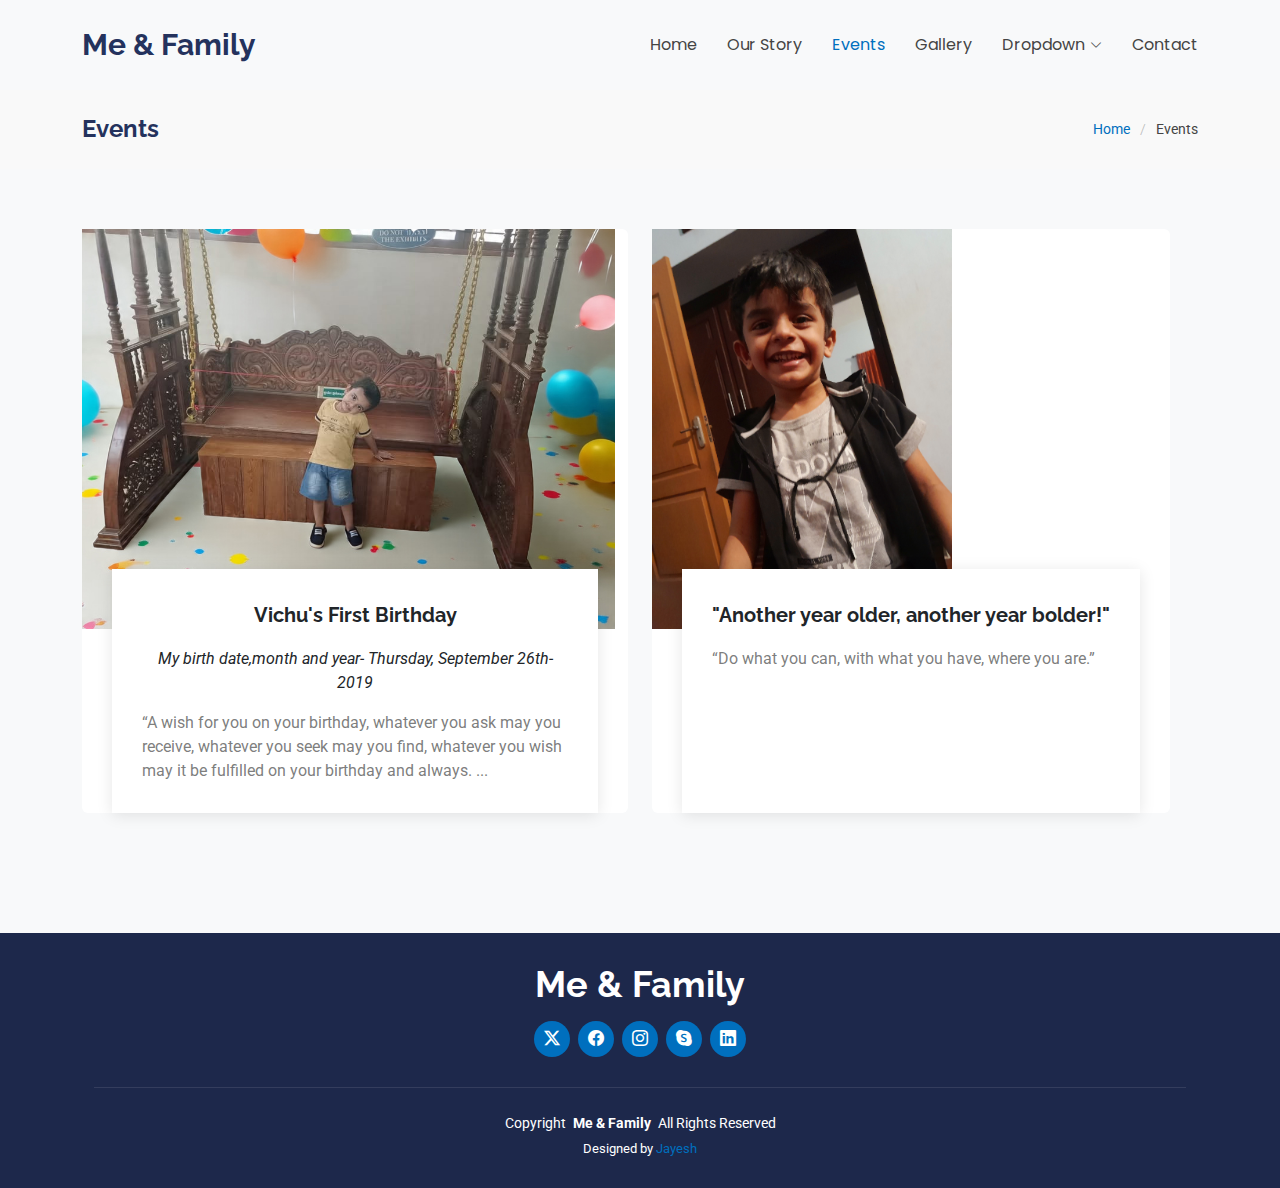
<file: events.html>
<!DOCTYPE html>
<html lang="en">

<head>
  <meta charset="utf-8">
  <meta content="width=device-width, initial-scale=1.0" name="viewport">
  <title>vichu static website</title>
  <meta name="description" content="">
  <meta name="keywords" content="">

  <!-- Favicons -->
  <link href="[data-uri]" rel="icon">
  <link href="assets/img/apple-touch-icon.png" rel="apple-touch-icon">

  <!-- Fonts -->
  <link href="https://fonts.googleapis.com" rel="preconnect">
  <link href="https://fonts.gstatic.com" rel="preconnect" crossorigin>
  <link href="https://fonts.googleapis.com/css2?family=Roboto:ital,wght@0,100;0,300;0,400;0,500;0,700;0,900;1,100;1,300;1,400;1,500;1,700;1,900&family=Poppins:ital,wght@0,100;0,200;0,300;0,400;0,500;0,600;0,700;0,800;0,900;1,100;1,200;1,300;1,400;1,500;1,600;1,700;1,800;1,900&family=Raleway:ital,wght@0,100;0,200;0,300;0,400;0,500;0,600;0,700;0,800;0,900;1,100;1,200;1,300;1,400;1,500;1,600;1,700;1,800;1,900&display=swap" rel="stylesheet">

  <!-- Vendor CSS Files -->
  <link href="assets/vendor/bootstrap/css/bootstrap.min.css" rel="stylesheet">
  <link href="assets/vendor/bootstrap-icons/bootstrap-icons.css" rel="stylesheet">
  <link href="assets/vendor/aos/aos.css" rel="stylesheet">
  <link href="assets/vendor/swiper/swiper-bundle.min.css" rel="stylesheet">
  <link href="assets/vendor/glightbox/css/glightbox.min.css" rel="stylesheet">

  <!-- Main CSS File -->
  <link href="assets/css/main.css" rel="stylesheet">

  <!-- =======================================================
  * Template Name: MeFamily
  * Template URL: https://bootstrapmade.com/family-multipurpose-html-bootstrap-template-free/
  * Updated: Aug 07 2024 with Bootstrap v5.3.3
  * Author: BootstrapMade.com
  * License: https://bootstrapmade.com/license/
  ======================================================== -->
</head>

<body class="events-page">

  <header id="header" class="header d-flex align-items-center sticky-top bg-light">
    <div class="container-fluid container-xl position-relative d-flex align-items-center justify-content-between">

      <a href="index.html" class="logo d-flex align-items-center">
        <!-- Uncomment the line below if you also wish to use an image logo -->
        <!-- <img src="assets/img/logo.png" alt=""> -->
        <h1 class="sitename">Me &amp; Family</h1>
      </a>

      <nav id="navmenu" class="navmenu">
        <ul>
          <li><a href="index.html">Home</a></li>
          <li><a href="our-story.html">Our Story</a></li>
          <li><a href="events.html" class="active">Events</a></li>
          <li><a href="gallery.html">Gallery</a></li>
          
          <li class="dropdown"><a href="#"><span>Dropdown</span> <i class="bi bi-chevron-down toggle-dropdown"></i></a>
            <ul>
              <li><a href="#">Dropdown 1</a></li>
              <li class="dropdown"><a href="#"><span>Deep Dropdown</span> <i class="bi bi-chevron-down toggle-dropdown"></i></a>
                <ul>
                  <li><a href="#">Deep Dropdown 1</a></li>
                  <li><a href="#">Deep Dropdown 2</a></li>
                  <li><a href="#">Deep Dropdown 3</a></li>
                  <li><a href="#">Deep Dropdown 4</a></li>
                  <li><a href="#">Deep Dropdown 5</a></li>
                </ul>
              </li>
              <li><a href="#">Dropdown 2</a></li>
              <li><a href="#">Dropdown 3</a></li>
              <li><a href="#">Dropdown 4</a></li>
            </ul>
          </li>
          <li><a href="contact.html">Contact</a></li>
        </ul>
        <i class="mobile-nav-toggle d-xl-none bi bi-list"></i>
      </nav>

    </div>
  </header>

  <main class="main">

    <!-- Page Title -->
    <div class="page-title light-background">
      <div class="container d-lg-flex justify-content-between align-items-center">
        <h1 class="mb-2 mb-lg-0">Events</h1>
        <nav class="breadcrumbs">
          <ol>
            <li><a href="index.html">Home</a></li>
            <li class="current">Events</li>
          </ol>
        </nav>
      </div>
    </div><!-- End Page Title -->

    <!-- Events Section -->
    <section id="events" class="events section bg-light">

      <div class="container" data-aos="fade-up">

        <div class="row">
          <div class="col-md-6 d-flex align-items-stretch">
            <div class="card">
              <div class="card-img">
                <img style="height: 25em;" src="img/n12.jpg" alt="...">
              </div>
              <div class="card-body">
                <h5 class="card-title">Vichu's First Birthday</h5>
                <p class="fst-italic text-center">My birth date,month and year-  Thursday, September 26th-2019</p>
                <p class="card-text">“A wish for you on your birthday, whatever you ask may you receive, whatever you seek may you find, whatever you wish may it be fulfilled on your birthday and always. ...</p>
              </div>
            </div>
          </div>
          <div class="col-md-6 d-flex align-items-stretch">
            <div class="card">
              <div class="card-img">
                <img  style="height: 25em;" src="img/n13.jpg" alt="...">
              </div>
              <div class="card-body">
                <h5 class="card-title">"Another year older, another year bolder!"</h5>
                <p class="fst-italic text-center"></p>
                <p class="card-text">“Do what you can, with what you have, where you are.”</p>
              </div>
            </div>

          </div>
        </div>

      </div>

    </section><!-- /Events Section -->

  </main>

  <footer id="footer" class="footer dark-background">
    <div class="container">
      <h3 class="sitename">Me &amp; Family</h3>
      
      <div class="social-links d-flex justify-content-center">
        <a href=""><i class="bi bi-twitter-x"></i></a>
        <a href=""><i class="bi bi-facebook"></i></a>
        <a href=""><i class="bi bi-instagram"></i></a>
        <a href=""><i class="bi bi-skype"></i></a>
        <a href=""><i class="bi bi-linkedin"></i></a>
      </div>
      <div class="container">
        <div class="copyright">
          <span>Copyright</span> <strong class="px-1 sitename">Me &amp; Family</strong> <span>All Rights Reserved</span>
        </div>
        <div class="credits">
          <!-- All the links in the footer should remain intact. -->
          <!-- You can delete the links only if you've purchased the pro version. -->
          <!-- Licensing information: https://bootstrapmade.com/license/ -->
          <!-- Purchase the pro version with working PHP/AJAX contact form: [buy-url] -->
          Designed by <a href="">Jayesh</a>
        </div>
      </div>
    </div>
  </footer>

  <!-- Scroll Top -->
  <a href="#" id="scroll-top" class="scroll-top d-flex align-items-center justify-content-center"><i class="bi bi-arrow-up-short"></i></a>

  <!-- Preloader -->
  <div id="preloader"></div>

  <!-- Vendor JS Files -->
  <script src="assets/vendor/bootstrap/js/bootstrap.bundle.min.js"></script>
  <script src="assets/vendor/php-email-form/validate.js"></script>
  <script src="assets/vendor/aos/aos.js"></script>
  <script src="assets/vendor/swiper/swiper-bundle.min.js"></script>
  <script src="assets/vendor/glightbox/js/glightbox.min.js"></script>

  <!-- Main JS File -->
  <script src="assets/js/main.js"></script>

</body>

</html>
</file>
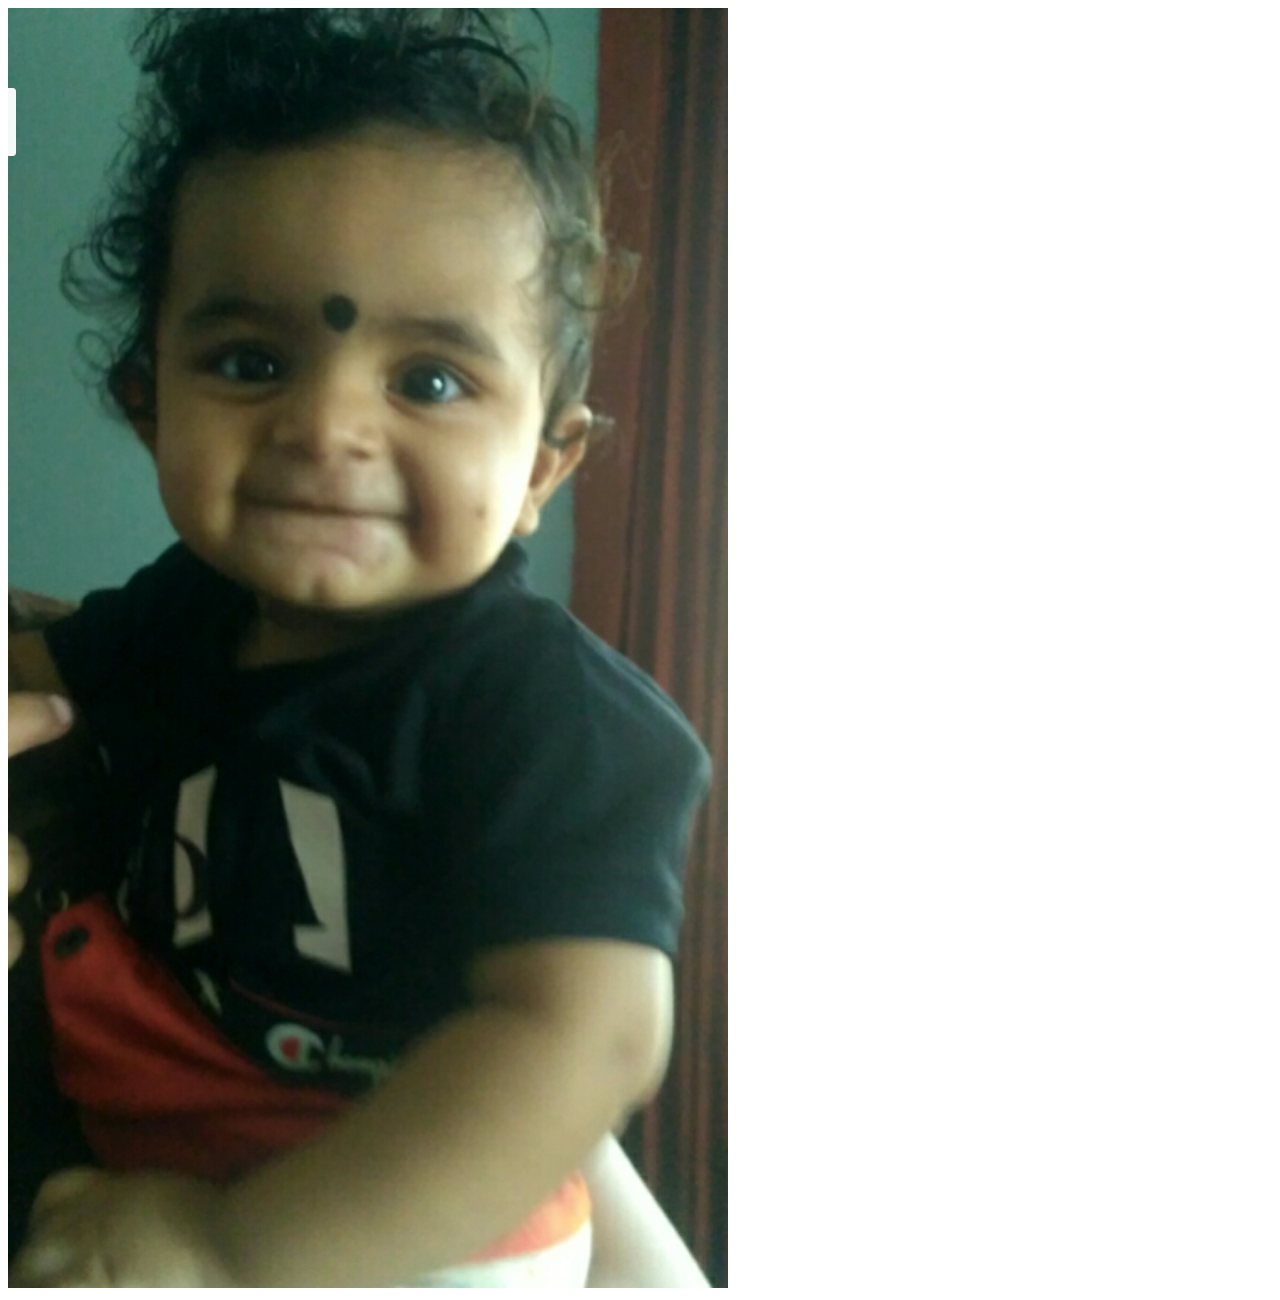
<file: gallery-single.html>
<!DOCTYPE html>
<html>
<head>
    <meta charset="UTF-8" />
    <title>title</title>

</head>
<body>
    <div class="container">
        <div class="row">
            <div class="col-12">
                <img src="img/n21.png" class="img-fluid">
    

</div>
</div>

</div>
</body>
</html>
</file>
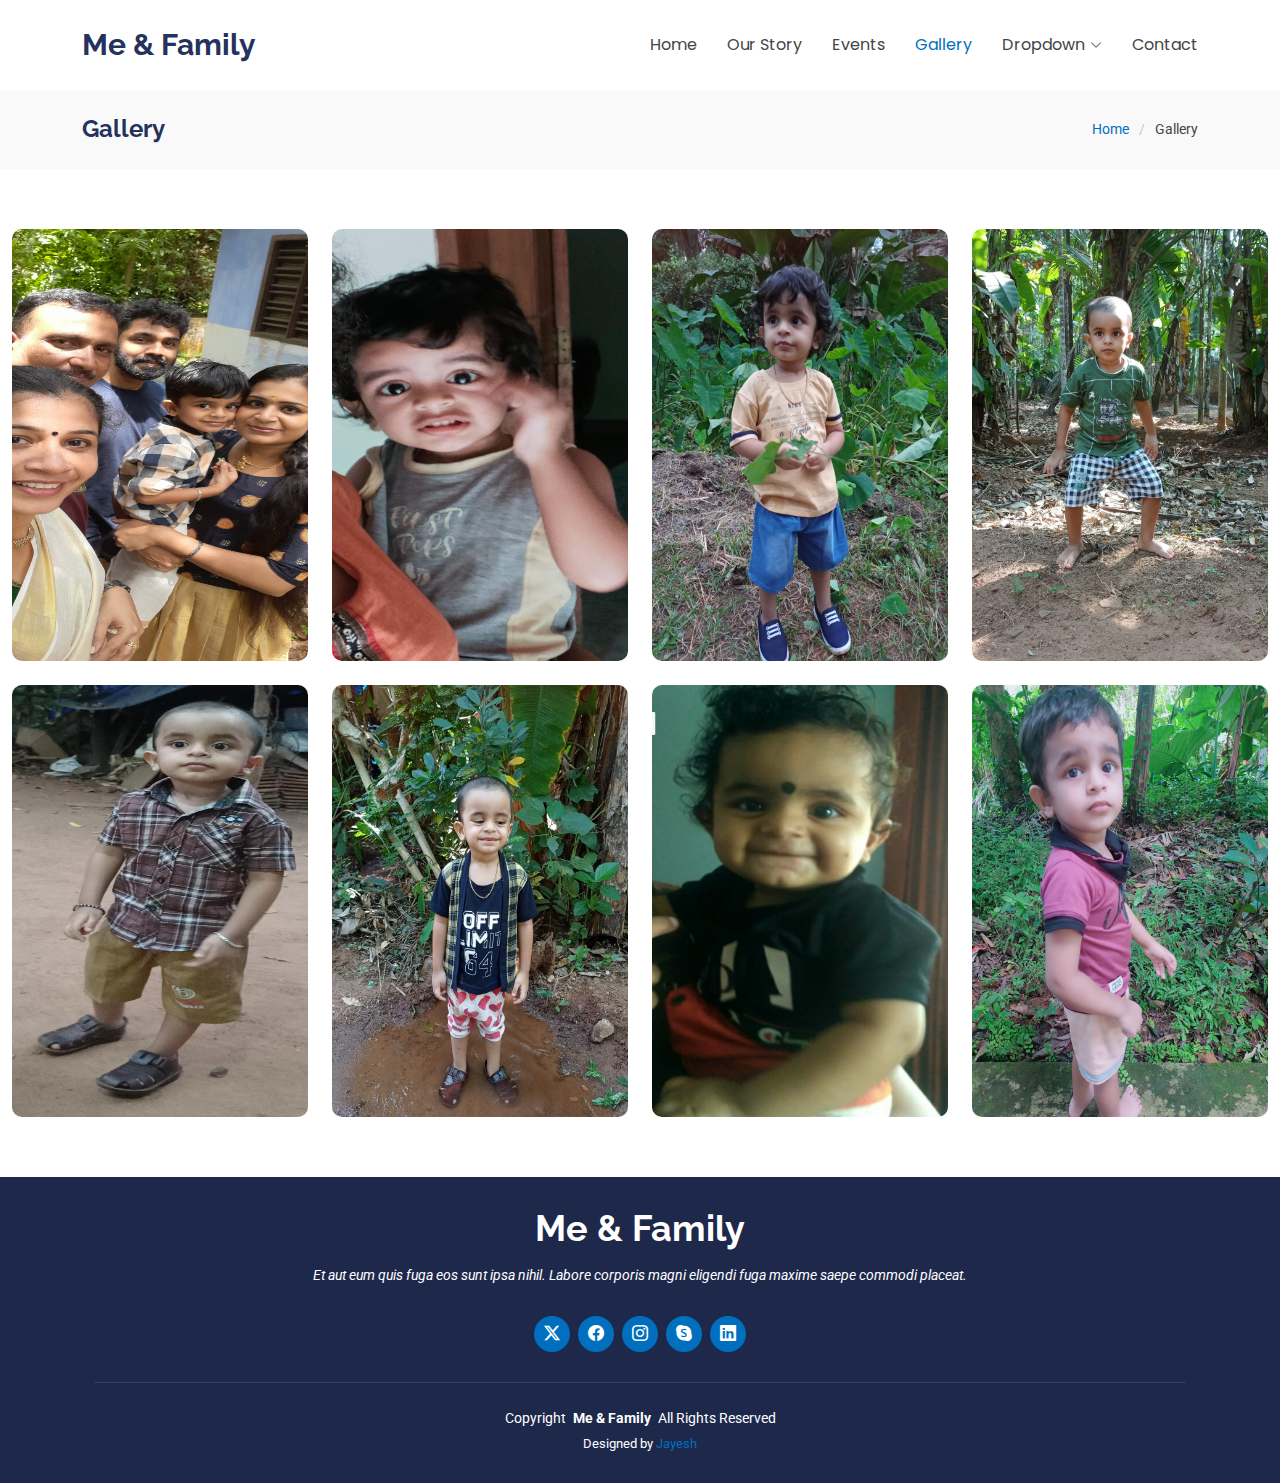
<file: gallery.html>
<!DOCTYPE html>
<html lang="en">

<head>
  <meta charset="utf-8">
  <meta content="width=device-width, initial-scale=1.0" name="viewport">
  <title>vichu static website</title>
  <meta name="description" content="">
  <meta name="keywords" content="">

  <!-- Favicons -->
  <link href="assets/img/favicon.png" rel="icon">
  <link href="assets/img/apple-touch-icon.png" rel="apple-touch-icon">

  <!-- Fonts -->
  <link href="https://fonts.googleapis.com" rel="preconnect">
  <link href="https://fonts.gstatic.com" rel="preconnect" crossorigin>
  <link href="https://fonts.googleapis.com/css2?family=Roboto:ital,wght@0,100;0,300;0,400;0,500;0,700;0,900;1,100;1,300;1,400;1,500;1,700;1,900&family=Poppins:ital,wght@0,100;0,200;0,300;0,400;0,500;0,600;0,700;0,800;0,900;1,100;1,200;1,300;1,400;1,500;1,600;1,700;1,800;1,900&family=Raleway:ital,wght@0,100;0,200;0,300;0,400;0,500;0,600;0,700;0,800;0,900;1,100;1,200;1,300;1,400;1,500;1,600;1,700;1,800;1,900&display=swap" rel="stylesheet">

  <!-- Vendor CSS Files -->
  <link href="assets/vendor/bootstrap/css/bootstrap.min.css" rel="stylesheet">
  <link href="assets/vendor/bootstrap-icons/bootstrap-icons.css" rel="stylesheet">
  <link href="assets/vendor/aos/aos.css" rel="stylesheet">
  <link href="assets/vendor/swiper/swiper-bundle.min.css" rel="stylesheet">
  <link href="assets/vendor/glightbox/css/glightbox.min.css" rel="stylesheet">

  <!-- Main CSS File -->
  <link href="assets/css/main.css" rel="stylesheet">

  <!-- =======================================================
  * Template Name: MeFamily
  * Template URL: https://bootstrapmade.com/family-multipurpose-html-bootstrap-template-free/
  * Updated: Aug 07 2024 with Bootstrap v5.3.3
  * Author: BootstrapMade.com
  * License: https://bootstrapmade.com/license/
  ======================================================== -->
</head>

<body class="gallery-page">

  <header id="header" class="header d-flex align-items-center sticky-top">
    <div class="container-fluid container-xl position-relative d-flex align-items-center justify-content-between">

      <a href="index.html" class="logo d-flex align-items-center">
        <!-- Uncomment the line below if you also wish to use an image logo -->
        <!-- <img src="assets/img/logo.png" alt=""> -->
        <h1 class="sitename">Me &amp; Family</h1>
      </a>

      <nav id="navmenu" class="navmenu">
        <ul>
          <li><a href="#hero">Home</a></li>
          <li><a href="our-story.html">Our Story</a></li>
          <li><a href="events.html">Events</a></li>
          <li><a href="gallery.html" class="active">Gallery</a></li>
          
          <li class="dropdown"><a href="#"><span>Dropdown</span> <i class="bi bi-chevron-down toggle-dropdown"></i></a>
            <ul>
              <li><a href="#">Dropdown 1</a></li>
              <li class="dropdown"><a href="#"><span>Deep Dropdown</span> <i class="bi bi-chevron-down toggle-dropdown"></i></a>
                <ul>
                  <li><a href="#">Deep Dropdown 1</a></li>
                  <li><a href="#">Deep Dropdown 2</a></li>
                  <li><a href="#">Deep Dropdown 3</a></li>
                  <li><a href="#">Deep Dropdown 4</a></li>
                  <li><a href="#">Deep Dropdown 5</a></li>
                </ul>
              </li>
              <li><a href="#">Dropdown 2</a></li>
              <li><a href="#">Dropdown 3</a></li>
              <li><a href="#">Dropdown 4</a></li>
            </ul>
          </li>
          <li><a href="contact.html">Contact</a></li>
        </ul>
        <i class="mobile-nav-toggle d-xl-none bi bi-list"></i>
      </nav>

    </div>
  </header>

  <main class="main">

    <!-- Page Title -->
    <div class="page-title light-background">
      <div class="container d-lg-flex justify-content-between align-items-center">
        <h1 class="mb-2 mb-lg-0">Gallery</h1>
        <nav class="breadcrumbs">
          <ol>
            <li><a href="index.html">Home</a></li>
            <li class="current">Gallery</li>
          </ol>
        </nav>
      </div>
    </div><!-- End Page Title -->

    <!-- Gallery Section -->
    <section id="gallery" class="gallery section">

      <div class="container-fluid" data-aos="fade-up" data-aos-delay="100">

        <div class="row gy-4 justify-content-center">

          <div class="col-xl-3 col-lg-4 col-md-6">
            <div class="gallery-item h-100">
              <img style="height: 27em;width: 100%;" src="img/n14.jpg" class="img-fluid" alt="">
              <div class="gallery-links d-flex align-items-center justify-content-center">
                <a href="img/n14.jpg" title="Gallery 1" class="glightbox preview-link"><i class="bi bi-arrows-angle-expand"></i></a>
                <a href="gallery-single.html" class="details-link"><i class="bi bi-link-45deg"></i></a>
              </div>
            </div>
          </div><!-- End Gallery Item -->

          <div class="col-xl-3 col-lg-4 col-md-6">
            <div class="gallery-item h-100">
              <img  style="height: 27em;width: 100%;" src="img/n15.jpg" class="img-fluid" alt="">
              <div class="gallery-links d-flex align-items-center justify-content-center">
                <a href="img/n15.jpg" title="Gallery 2" class="glightbox preview-link"><i class="bi bi-arrows-angle-expand"></i></a>
                <a href="gallery-single.html" class="details-link"><i class="bi bi-link-45deg"></i></a>
              </div>
            </div>
          </div><!-- End Gallery Item -->

          <div class="col-xl-3 col-lg-4 col-md-6">
            <div class="gallery-item h-100">
              <img style="width: 100%;height: 27em;" src="img/n16.jpg" class="img-fluid" alt="">
              <div class="gallery-links d-flex align-items-center justify-content-center">
                <a href="img/n16.jpg" title="Gallery 3" class="glightbox preview-link"><i class="bi bi-arrows-angle-expand"></i></a>
                <a href="gallery-single.html" class="details-link"><i class="bi bi-link-45deg"></i></a>
              </div>
            </div>
          </div><!-- End Gallery Item -->

          <div class="col-xl-3 col-lg-4 col-md-6">
            <div class="gallery-item h-100">
              <img style="width: 100%;height: 27em;" src="img/n18.jpg" class="img-fluid" alt="">
              <div class="gallery-links d-flex align-items-center justify-content-center">
                <a href="img/n18.jpg" title="Gallery 4" class="glightbox preview-link"><i class="bi bi-arrows-angle-expand"></i></a>
                <a href="gallery-single.html" class="details-link"><i class="bi bi-link-45deg"></i></a>
              </div>
            </div>
          </div><!-- End Gallery Item -->

          <div class="col-xl-3 col-lg-4 col-md-6">
            <div class="gallery-item h-100">
              <img style="width: 100%;height: 27em;" src="img/n19.jpg" class="img-fluid" alt="">
              <div class="gallery-links d-flex align-items-center justify-content-center">
                <a href="img/n19.jpg" title="Gallery 5" class="glightbox preview-link"><i class="bi bi-arrows-angle-expand"></i></a>
                <a href="gallery-single.html" class="details-link"><i class="bi bi-link-45deg"></i></a>
              </div>
            </div>
          </div><!-- End Gallery Item -->

          <div class="col-xl-3 col-lg-4 col-md-6">
            <div class="gallery-item h-100">
              <img style="width: 100%;height: 27em;" src="img/n20.jpg" class="img-fluid" alt="">
              <div class="gallery-links d-flex align-items-center justify-content-center">
                <a href="img/n20.jpg" title="Gallery 6" class="glightbox preview-link"><i class="bi bi-arrows-angle-expand"></i></a>
                <a href="gallery-single.html" class="details-link"><i class="bi bi-link-45deg"></i></a>
              </div>
            </div>
          </div><!-- End Gallery Item -->

          <div class="col-xl-3 col-lg-4 col-md-6">
            <div class="gallery-item h-100">
              <img  style="width: 100%;height: 27em;" src="img/n21.png" class="img-fluid" alt="">
              <div class="gallery-links d-flex align-items-center justify-content-center">
                <a href="img/n21.png" title="Gallery 7" class="glightbox preview-link"><i class="bi bi-arrows-angle-expand"></i></a>
                <a href="gallery-single.html" class="details-link"><i class="bi bi-link-45deg"></i></a>
              </div>
            </div>
          </div><!-- End Gallery Item -->

          <div class="col-xl-3 col-lg-4 col-md-6">
            <div class="gallery-item h-100">
              <img style="width: 100%;height: 27em;"src="img/n22.jpg" class="img-fluid" alt="">
              <div class="gallery-links d-flex align-items-center justify-content-center">
                <a href="img/n22.jpg" title="Gallery 8" class="glightbox preview-link"><i class="bi bi-arrows-angle-expand"></i></a>
                <a href="gallery-single.html" class="details-link"><i class="bi bi-link-45deg"></i></a>
              </div>
            </div>
          </div><!-- End Gallery Item -->

        </div>

      </div>

    </section><!-- /Gallery Section -->

  </main>

  <footer id="footer" class="footer dark-background">
    <div class="container">
      <h3 class="sitename">Me &amp; Family</h3>
      <p>Et aut eum quis fuga eos sunt ipsa nihil. Labore corporis magni eligendi fuga maxime saepe commodi placeat.</p>
      <div class="social-links d-flex justify-content-center">
        <a href=""><i class="bi bi-twitter-x"></i></a>
        <a href=""><i class="bi bi-facebook"></i></a>
        <a href=""><i class="bi bi-instagram"></i></a>
        <a href=""><i class="bi bi-skype"></i></a>
        <a href=""><i class="bi bi-linkedin"></i></a>
      </div>
      <div class="container">
        <div class="copyright">
          <span>Copyright</span> <strong class="px-1 sitename">Me &amp; Family</strong> <span>All Rights Reserved</span>
        </div>
        <div class="credits">
          <!-- All the links in the footer should remain intact. -->
          <!-- You can delete the links only if you've purchased the pro version. -->
          <!-- Licensing information: https://bootstrapmade.com/license/ -->
          <!-- Purchase the pro version with working PHP/AJAX contact form: [buy-url] -->
          Designed by <a href="">Jayesh</a>
        </div>
      </div>
    </div>
  </footer>

  <!-- Scroll Top -->
  <a href="#" id="scroll-top" class="scroll-top d-flex align-items-center justify-content-center"><i class="bi bi-arrow-up-short"></i></a>

  <!-- Preloader -->
  <div id="preloader"></div>

  <!-- Vendor JS Files -->
  <script src="assets/vendor/bootstrap/js/bootstrap.bundle.min.js"></script>
  <script src="assets/vendor/php-email-form/validate.js"></script>
  <script src="assets/vendor/aos/aos.js"></script>
  <script src="assets/vendor/swiper/swiper-bundle.min.js"></script>
  <script src="assets/vendor/glightbox/js/glightbox.min.js"></script>

  <!-- Main JS File -->
  <script src="assets/js/main.js"></script>

</body>

</html>
</file>
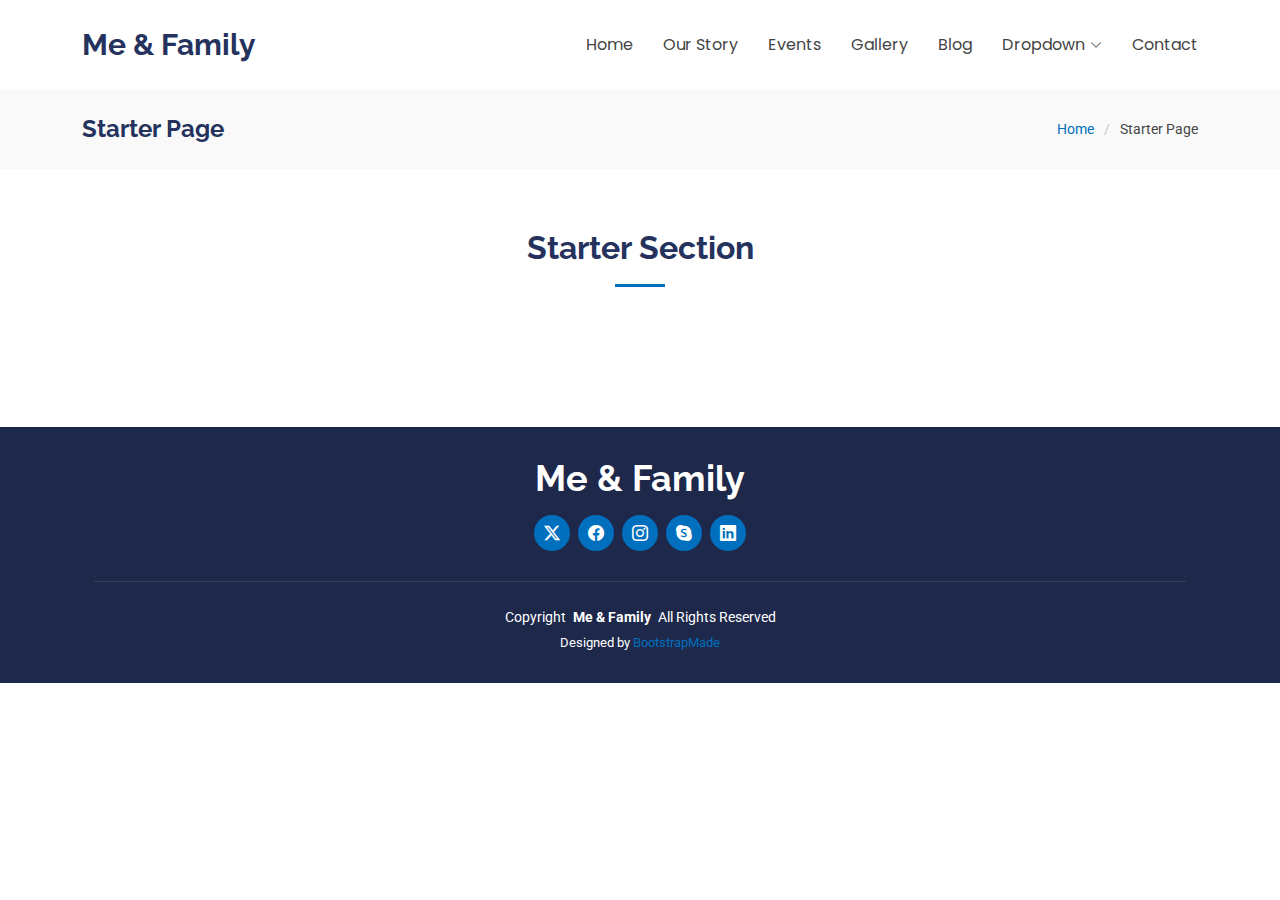
<file: starter-page.html>
<!DOCTYPE html>
<html lang="en">

<head>
  <meta charset="utf-8">
  <meta content="width=device-width, initial-scale=1.0" name="viewport">
  <title>vichu static website</title>
  <meta name="description" content="">
  <meta name="keywords" content="">

  <!-- Favicons -->
  <link href="assets/img/favicon.png" rel="icon">
  <link href="assets/img/apple-touch-icon.png" rel="apple-touch-icon">

  <!-- Fonts -->
  <link href="https://fonts.googleapis.com" rel="preconnect">
  <link href="https://fonts.gstatic.com" rel="preconnect" crossorigin>
  <link href="https://fonts.googleapis.com/css2?family=Roboto:ital,wght@0,100;0,300;0,400;0,500;0,700;0,900;1,100;1,300;1,400;1,500;1,700;1,900&family=Poppins:ital,wght@0,100;0,200;0,300;0,400;0,500;0,600;0,700;0,800;0,900;1,100;1,200;1,300;1,400;1,500;1,600;1,700;1,800;1,900&family=Raleway:ital,wght@0,100;0,200;0,300;0,400;0,500;0,600;0,700;0,800;0,900;1,100;1,200;1,300;1,400;1,500;1,600;1,700;1,800;1,900&display=swap" rel="stylesheet">

  <!-- Vendor CSS Files -->
  <link href="assets/vendor/bootstrap/css/bootstrap.min.css" rel="stylesheet">
  <link href="assets/vendor/bootstrap-icons/bootstrap-icons.css" rel="stylesheet">
  <link href="assets/vendor/aos/aos.css" rel="stylesheet">
  <link href="assets/vendor/swiper/swiper-bundle.min.css" rel="stylesheet">
  <link href="assets/vendor/glightbox/css/glightbox.min.css" rel="stylesheet">

  <!-- Main CSS File -->
  <link href="assets/css/main.css" rel="stylesheet">

  <!-- =======================================================
  * Template Name: MeFamily
  * Template URL: https://bootstrapmade.com/family-multipurpose-html-bootstrap-template-free/
  * Updated: Aug 07 2024 with Bootstrap v5.3.3
  * Author: BootstrapMade.com
  * License: https://bootstrapmade.com/license/
  ======================================================== -->
</head>

<body class="starter-page-page">

  <header id="header" class="header d-flex align-items-center sticky-top">
    <div class="container-fluid container-xl position-relative d-flex align-items-center justify-content-between">

      <a href="index.html" class="logo d-flex align-items-center">
        <!-- Uncomment the line below if you also wish to use an image logo -->
        <!-- <img src="assets/img/logo.png" alt=""> -->
        <h1 class="sitename">Me &amp; Family</h1>
      </a>

      <nav id="navmenu" class="navmenu">
        <ul>
          <li><a href="#hero">Home</a></li>
          <li><a href="our-story.html">Our Story</a></li>
          <li><a href="events.html">Events</a></li>
          <li><a href="gallery.html">Gallery</a></li>
          <li><a href="blog.html">Blog</a></li>
          <li class="dropdown"><a href="#"><span>Dropdown</span> <i class="bi bi-chevron-down toggle-dropdown"></i></a>
            <ul>
              <li><a href="#">Dropdown 1</a></li>
              <li class="dropdown"><a href="#"><span>Deep Dropdown</span> <i class="bi bi-chevron-down toggle-dropdown"></i></a>
                <ul>
                  <li><a href="#">Deep Dropdown 1</a></li>
                  <li><a href="#">Deep Dropdown 2</a></li>
                  <li><a href="#">Deep Dropdown 3</a></li>
                  <li><a href="#">Deep Dropdown 4</a></li>
                  <li><a href="#">Deep Dropdown 5</a></li>
                </ul>
              </li>
              <li><a href="#">Dropdown 2</a></li>
              <li><a href="#">Dropdown 3</a></li>
              <li><a href="#">Dropdown 4</a></li>
            </ul>
          </li>
          <li><a href="contact.html">Contact</a></li>
        </ul>
        <i class="mobile-nav-toggle d-xl-none bi bi-list"></i>
      </nav>

    </div>
  </header>

  <main class="main">

    <!-- Page Title -->
    <div class="page-title light-background">
      <div class="container d-lg-flex justify-content-between align-items-center">
        <h1 class="mb-2 mb-lg-0">Starter Page</h1>
        <nav class="breadcrumbs">
          <ol>
            <li><a href="index.html">Home</a></li>
            <li class="current">Starter Page</li>
          </ol>
        </nav>
      </div>
    </div><!-- End Page Title -->

    <!-- Starter Section Section -->
    <section id="starter-section" class="starter-section section">

      <!-- Section Title -->
      <div class="container section-title" data-aos="fade-up">
        <h2>Starter Section</h2>
        
      </div><!-- End Section Title -->

      <div class="container" data-aos="fade-up">
        
      </div>

    </section><!-- /Starter Section Section -->

  </main>

  <footer id="footer" class="footer dark-background">
    <div class="container">
      <h3 class="sitename">Me &amp; Family</h3>
      
      <div class="social-links d-flex justify-content-center">
        <a href=""><i class="bi bi-twitter-x"></i></a>
        <a href=""><i class="bi bi-facebook"></i></a>
        <a href=""><i class="bi bi-instagram"></i></a>
        <a href=""><i class="bi bi-skype"></i></a>
        <a href=""><i class="bi bi-linkedin"></i></a>
      </div>
      <div class="container">
        <div class="copyright">
          <span>Copyright</span> <strong class="px-1 sitename">Me &amp; Family</strong> <span>All Rights Reserved</span>
        </div>
        <div class="credits">
          <!-- All the links in the footer should remain intact. -->
          <!-- You can delete the links only if you've purchased the pro version. -->
          <!-- Licensing information: https://bootstrapmade.com/license/ -->
          <!-- Purchase the pro version with working PHP/AJAX contact form: [buy-url] -->
          Designed by <a href="https://bootstrapmade.com/">BootstrapMade</a>
        </div>
      </div>
    </div>
  </footer>

  <!-- Scroll Top -->
  <a href="#" id="scroll-top" class="scroll-top d-flex align-items-center justify-content-center"><i class="bi bi-arrow-up-short"></i></a>

  <!-- Preloader -->
  <div id="preloader"></div>

  <!-- Vendor JS Files -->
  <script src="assets/vendor/bootstrap/js/bootstrap.bundle.min.js"></script>
  <script src="assets/vendor/php-email-form/validate.js"></script>
  <script src="assets/vendor/aos/aos.js"></script>
  <script src="assets/vendor/swiper/swiper-bundle.min.js"></script>
  <script src="assets/vendor/glightbox/js/glightbox.min.js"></script>

  <!-- Main JS File -->
  <script src="assets/js/main.js"></script>

</body>

</html>
</file>
<file: assets/css/main.css>
/**
* Template Name: MeFamily
* Template URL: https://bootstrapmade.com/family-multipurpose-html-bootstrap-template-free/
* Updated: Aug 07 2024 with Bootstrap v5.3.3
* Author: BootstrapMade.com
* License: https://bootstrapmade.com/license/
*/

/*--------------------------------------------------------------
# Font & Color Variables
# Help: https://bootstrapmade.com/color-system/
--------------------------------------------------------------*/
/* Fonts */
:root {
  --default-font: "Roboto",  system-ui, -apple-system, "Segoe UI", Roboto, "Helvetica Neue", Arial, "Noto Sans", "Liberation Sans", sans-serif, "Apple Color Emoji", "Segoe UI Emoji", "Segoe UI Symbol", "Noto Color Emoji";
  --heading-font: "Raleway",  sans-serif;
  --nav-font: "Poppins",  sans-serif;
}

/* Global Colors - The following color variables are used throughout the website. Updating them here will change the color scheme of the entire website */
:root { 
  --background-color: #ffffff; /* Background color for the entire website, including individual sections */
  --default-color: #444444; /* Default color used for the majority of the text content across the entire website */
  --heading-color: #24325d; /* Color for headings, subheadings and title throughout the website */
  --accent-color: #006fbe; /* Accent color that represents your brand on the website. It's used for buttons, links, and other elements that need to stand out */
  --surface-color: #ffffff; /* The surface color is used as a background of boxed elements within sections, such as cards, icon boxes, or other elements that require a visual separation from the global background. */
  --contrast-color: #ffffff; /* Contrast color for text, ensuring readability against backgrounds of accent, heading, or default colors. */
}

/* Nav Menu Colors - The following color variables are used specifically for the navigation menu. They are separate from the global colors to allow for more customization options */
:root {
  --nav-color: #444444;  /* The default color of the main navmenu links */
  --nav-hover-color: #006fbe; /* Applied to main navmenu links when they are hovered over or active */
  --nav-mobile-background-color: #ffffff; /* Used as the background color for mobile navigation menu */
  --nav-dropdown-background-color: #ffffff; /* Used as the background color for dropdown items that appear when hovering over primary navigation items */
  --nav-dropdown-color: #444444; /* Used for navigation links of the dropdown items in the navigation menu. */
  --nav-dropdown-hover-color: #006fbe; /* Similar to --nav-hover-color, this color is applied to dropdown navigation links when they are hovered over. */
}

/* Color Presets - These classes override global colors when applied to any section or element, providing reuse of the sam color scheme. */

.light-background {
  --background-color: #f9f9f9;
  --surface-color: #ffffff;
}

.dark-background {
  --background-color: #1d284b;
  --default-color: #ffffff;
  --heading-color: #ffffff;
  --surface-color: #2b3c70;
  --contrast-color: #ffffff;
}

/* Smooth scroll */
:root {
  scroll-behavior: smooth;
}

/*--------------------------------------------------------------
# General Styling & Shared Classes
--------------------------------------------------------------*/
body {
  color: var(--default-color);
  background-color: var(--background-color);
  font-family: var(--default-font);
}

a {
  color: var(--accent-color);
  text-decoration: none;
  transition: 0.3s;
}

a:hover {
  color: color-mix(in srgb, var(--accent-color), transparent 25%);
  text-decoration: none;
}

h1,
h2,
h3,
h4,
h5,
h6 {
  color: var(--heading-color);
  font-family: var(--heading-font);
}

/* PHP Email Form Messages
------------------------------*/
.php-email-form .error-message {
  display: none;
  background: #df1529;
  color: #ffffff;
  text-align: left;
  padding: 15px;
  margin-bottom: 24px;
  font-weight: 600;
}

.php-email-form .sent-message {
  display: none;
  color: #ffffff;
  background: #059652;
  text-align: center;
  padding: 15px;
  margin-bottom: 24px;
  font-weight: 600;
}

.php-email-form .loading {
  display: none;
  background: var(--surface-color);
  text-align: center;
  padding: 15px;
  margin-bottom: 24px;
}

.php-email-form .loading:before {
  content: "";
  display: inline-block;
  border-radius: 50%;
  width: 24px;
  height: 24px;
  margin: 0 10px -6px 0;
  border: 3px solid var(--accent-color);
  border-top-color: var(--surface-color);
  animation: php-email-form-loading 1s linear infinite;
}

@keyframes php-email-form-loading {
  0% {
    transform: rotate(0deg);
  }

  100% {
    transform: rotate(360deg);
  }
}

/*--------------------------------------------------------------
# Global Header
--------------------------------------------------------------*/
.header {
  color: var(--default-color);
  background-color: var(--background-color);
  padding: 15px 0;
  transition: all 0.5s;
  z-index: 997;
}

.header .logo {
  line-height: 1;
}

.header .logo img {
  max-height: 32px;
  margin-right: 8px;
}

.header .logo h1 {
  font-size: 30px;
  margin: 0;
  font-weight: 700;
  color: var(--heading-color);
}

.scrolled .header {
  box-shadow: 0px 0 18px rgba(0, 0, 0, 0.1);
}

/*--------------------------------------------------------------
# Navigation Menu
--------------------------------------------------------------*/
/* Navmenu - Desktop */
@media (min-width: 1200px) {
  .navmenu {
    padding: 0;
  }

  .navmenu ul {
    margin: 0;
    padding: 0;
    display: flex;
    list-style: none;
    align-items: center;
  }

  .navmenu li {
    position: relative;
  }

  .navmenu a,
  .navmenu a:focus {
    color: var(--nav-color);
    padding: 18px 15px;
    font-size: 16px;
    font-family: var(--nav-font);
    font-weight: 400;
    display: flex;
    align-items: center;
    justify-content: space-between;
    white-space: nowrap;
    transition: 0.3s;
  }

  .navmenu a i,
  .navmenu a:focus i {
    font-size: 12px;
    line-height: 0;
    margin-left: 5px;
    transition: 0.3s;
  }

  .navmenu li:last-child a {
    padding-right: 0;
  }

  .navmenu li:hover>a,
  .navmenu .active,
  .navmenu .active:focus {
    color: var(--nav-hover-color);
  }

  .navmenu .dropdown ul {
    margin: 0;
    padding: 10px 0;
    background: var(--nav-dropdown-background-color);
    display: block;
    position: absolute;
    visibility: hidden;
    left: 14px;
    top: 130%;
    opacity: 0;
    transition: 0.3s;
    border-radius: 4px;
    z-index: 99;
    box-shadow: 0px 0px 30px rgba(0, 0, 0, 0.1);
  }

  .navmenu .dropdown ul li {
    min-width: 200px;
  }

  .navmenu .dropdown ul a {
    padding: 10px 20px;
    font-size: 15px;
    text-transform: none;
    color: var(--nav-dropdown-color);
  }

  .navmenu .dropdown ul a i {
    font-size: 12px;
  }

  .navmenu .dropdown ul a:hover,
  .navmenu .dropdown ul .active:hover,
  .navmenu .dropdown ul li:hover>a {
    color: var(--nav-dropdown-hover-color);
  }

  .navmenu .dropdown:hover>ul {
    opacity: 1;
    top: 100%;
    visibility: visible;
  }

  .navmenu .dropdown .dropdown ul {
    top: 0;
    left: -90%;
    visibility: hidden;
  }

  .navmenu .dropdown .dropdown:hover>ul {
    opacity: 1;
    top: 0;
    left: -100%;
    visibility: visible;
  }
}

/* Navmenu - Mobile */
@media (max-width: 1199px) {
  .mobile-nav-toggle {
    color: var(--nav-color);
    font-size: 28px;
    line-height: 0;
    margin-right: 10px;
    cursor: pointer;
    transition: color 0.3s;
  }

  .navmenu {
    padding: 0;
    z-index: 9997;
  }

  .navmenu ul {
    display: none;
    list-style: none;
    position: absolute;
    inset: 60px 20px 20px 20px;
    padding: 10px 0;
    margin: 0;
    border-radius: 6px;
    background-color: var(--nav-mobile-background-color);
    overflow-y: auto;
    transition: 0.3s;
    z-index: 9998;
    box-shadow: 0px 0px 30px rgba(0, 0, 0, 0.1);
  }

  .navmenu a,
  .navmenu a:focus {
    color: var(--nav-dropdown-color);
    padding: 10px 20px;
    font-family: var(--nav-font);
    font-size: 17px;
    font-weight: 500;
    display: flex;
    align-items: center;
    justify-content: space-between;
    white-space: nowrap;
    transition: 0.3s;
  }

  .navmenu a i,
  .navmenu a:focus i {
    font-size: 12px;
    line-height: 0;
    margin-left: 5px;
    width: 30px;
    height: 30px;
    display: flex;
    align-items: center;
    justify-content: center;
    border-radius: 50%;
    transition: 0.3s;
    background-color: color-mix(in srgb, var(--accent-color), transparent 90%);
  }

  .navmenu a i:hover,
  .navmenu a:focus i:hover {
    background-color: var(--accent-color);
    color: var(--contrast-color);
  }

  .navmenu a:hover,
  .navmenu .active,
  .navmenu .active:focus {
    color: var(--nav-dropdown-hover-color);
  }

  .navmenu .active i,
  .navmenu .active:focus i {
    background-color: var(--accent-color);
    color: var(--contrast-color);
    transform: rotate(180deg);
  }

  .navmenu .dropdown ul {
    position: static;
    display: none;
    z-index: 99;
    padding: 10px 0;
    margin: 10px 20px;
    background-color: var(--nav-dropdown-background-color);
    border: 1px solid color-mix(in srgb, var(--default-color), transparent 90%);
    box-shadow: none;
    transition: all 0.5s ease-in-out;
  }

  .navmenu .dropdown ul ul {
    background-color: rgba(33, 37, 41, 0.1);
  }

  .navmenu .dropdown>.dropdown-active {
    display: block;
    background-color: rgba(33, 37, 41, 0.03);
  }

  .mobile-nav-active {
    overflow: hidden;
  }

  .mobile-nav-active .mobile-nav-toggle {
    color: #fff;
    position: absolute;
    font-size: 32px;
    top: 15px;
    right: 15px;
    margin-right: 0;
    z-index: 9999;
  }

  .mobile-nav-active .navmenu {
    position: fixed;
    overflow: hidden;
    inset: 0;
    background: rgba(33, 37, 41, 0.8);
    transition: 0.3s;
  }

  .mobile-nav-active .navmenu>ul {
    display: block;
  }
}

/*--------------------------------------------------------------
# Global Footer
--------------------------------------------------------------*/
.footer {
  color: var(--default-color);
  background-color: var(--background-color);
  font-size: 14px;
  text-align: center;
  padding: 30px 0;
  position: relative;
}

.footer h3 {
  font-size: 36px;
  font-weight: 700;
  position: relative;
  padding: 0;
  margin: 0 0 15px 0;
}

.footer p {
  font-size: 15;
  font-style: italic;
  padding: 0;
  margin: 0 0 30px 0;
}

.footer .social-links {
  margin: 0 0 30px 0;
}

.footer .social-links a {
  font-size: 16px;
  display: flex;
  align-items: center;
  justify-content: center;
  background: var(--accent-color);
  color: var(--contrast-color);
  line-height: 1;
  margin: 0 4px;
  border-radius: 50%;
  text-align: center;
  width: 36px;
  height: 36px;
  transition: 0.3s;
}

.footer .social-links a:hover {
  background: color-mix(in srgb, var(--accent-color), transparent 20%);
  text-decoration: none;
}

.footer .copyright {
  padding-top: 25px;
  border-top: 1px solid color-mix(in srgb, var(--default-color), transparent 90%);
}

.footer .credits {
  font-size: 13px;
  padding-top: 5px;
}

/*--------------------------------------------------------------
# Preloader
--------------------------------------------------------------*/
#preloader {
  position: fixed;
  inset: 0;
  z-index: 999999;
  overflow: hidden;
  background: var(--background-color);
  transition: all 0.6s ease-out;
}

#preloader:before {
  content: "";
  position: fixed;
  top: calc(50% - 30px);
  left: calc(50% - 30px);
  border: 6px solid #ffffff;
  border-color: var(--accent-color) transparent var(--accent-color) transparent;
  border-radius: 50%;
  width: 60px;
  height: 60px;
  animation: animate-preloader 1.5s linear infinite;
}

@keyframes animate-preloader {
  0% {
    transform: rotate(0deg);
  }

  100% {
    transform: rotate(360deg);
  }
}

/*--------------------------------------------------------------
# Scroll Top Button
--------------------------------------------------------------*/
.scroll-top {
  position: fixed;
  visibility: hidden;
  opacity: 0;
  right: 15px;
  bottom: 15px;
  z-index: 99999;
  background-color: var(--accent-color);
  width: 40px;
  height: 40px;
  border-radius: 4px;
  transition: all 0.4s;
}

.scroll-top i {
  font-size: 24px;
  color: var(--contrast-color);
  line-height: 0;
}

.scroll-top:hover {
  background-color: color-mix(in srgb, var(--accent-color), transparent 20%);
  color: var(--contrast-color);
}

.scroll-top.active {
  visibility: visible;
  opacity: 1;
}

/*--------------------------------------------------------------
# Disable aos animation delay on mobile devices
--------------------------------------------------------------*/
@media screen and (max-width: 768px) {
  [data-aos-delay] {
    transition-delay: 0 !important;
  }
}

/*--------------------------------------------------------------
# Global Page Titles & Breadcrumbs
--------------------------------------------------------------*/
.page-title {
  color: var(--default-color);
  background-color: var(--background-color);
  padding: 25px 0;
  position: relative;
}

.page-title h1 {
  font-size: 24px;
  font-weight: 700;
}

.page-title .breadcrumbs ol {
  display: flex;
  flex-wrap: wrap;
  list-style: none;
  padding: 0;
  margin: 0;
  font-size: 14px;
  font-weight: 400;
}

.page-title .breadcrumbs ol li+li {
  padding-left: 10px;
}

.page-title .breadcrumbs ol li+li::before {
  content: "/";
  display: inline-block;
  padding-right: 10px;
  color: color-mix(in srgb, var(--default-color), transparent 70%);
}

/*--------------------------------------------------------------
# Global Sections
--------------------------------------------------------------*/
section,
.section {
  color: var(--default-color);
  background-color: var(--background-color);
  padding: 60px 0;
  scroll-margin-top: 90px;
  overflow: clip;
}

@media (max-width: 1199px) {

  section,
  .section {
    scroll-margin-top: 66px;
  }
}

/*--------------------------------------------------------------
# Global Section Titles
--------------------------------------------------------------*/
.section-title {
  text-align: center;
  padding-bottom: 60px;
  position: relative;
}

.section-title h2 {
  font-size: 32px;
  font-weight: 700;
  margin-bottom: 20px;
  padding-bottom: 20px;
  position: relative;
}

.section-title h2:after {
  content: "";
  position: absolute;
  display: block;
  width: 50px;
  height: 3px;
  background: var(--accent-color);
  left: 0;
  right: 0;
  bottom: 0;
  margin: auto;
}

.section-title p {
  margin-bottom: 0;
}

/*--------------------------------------------------------------
# Hero Section
--------------------------------------------------------------*/
.hero {
  padding: 0;
}

.hero .carousel {
  width: 100%;
  min-height: 75vh;
  padding: 0;
  margin: 0;
  background-color: var(--background-color);
  position: relative;
}

.hero img {
  position: absolute;
  inset: 0;
  display: block;
  width: 100%;
  height: 100%;
  object-fit: cover;
  z-index: 1;
}

.hero .carousel-item {
  position: absolute;
  inset: 0;
  background-size: cover;
  background-position: center;
  background-repeat: no-repeat;
  overflow: hidden;
}

.hero .carousel-control-prev,
.hero .carousel-control-next {
  width: 10%;
  transition: 0.3s;
  opacity: 0.5;
}

.hero .carousel-control-prev:focus,
.hero .carousel-control-next:focus {
  opacity: 0.5;
}

.hero .carousel-control-prev:hover,
.hero .carousel-control-next:hover {
  opacity: 0.9;
}

@media (min-width: 1024px) {

  .hero .carousel-control-prev,
  .hero .carousel-control-next {
    width: 5%;
  }
}

.hero .carousel-control-next-icon,
.hero .carousel-control-prev-icon {
  background: none;
  font-size: 32px;
  line-height: 1;
}

.hero .carousel-indicators {
  list-style: none;
}

.hero .carousel-indicators li {
  cursor: pointer;
}

@keyframes fadeInUp {
  from {
    opacity: 0;
    transform: translate3d(0, 100%, 0);
  }

  to {
    opacity: 1;
    transform: translate3d(0, 0, 0);
  }
}

@keyframes fadeInDown {
  from {
    opacity: 0;
    transform: translate3d(0, -100%, 0);
  }

  to {
    opacity: 1;
    transform: translate3d(0, 0, 0);
  }
}

/*--------------------------------------------------------------
# About Section
--------------------------------------------------------------*/
.about .content h3 {
  font-size: 1.75rem;
  font-weight: 700;
}

.about .content .fst-italic {
  color: color-mix(in srgb, var(--default-color), var(--contrast-color) 50%);
}

.about .content ul {
  list-style: none;
  padding: 0;
}

.about .content ul li {
  padding: 10px 0 0 0;
  display: flex;
}

.about .content ul i {
  color: var(--accent-color);
  margin-right: 0.5rem;
  line-height: 1.2;
  font-size: 1.25rem;
}

.about .content p:last-child {
  margin-bottom: 0;
}

/*--------------------------------------------------------------
# Features Section
--------------------------------------------------------------*/
.features .feature-item {
  text-align: center;
  padding: 20px;
  transition: all ease-in-out 0.3s;
  height: 100%;
}

.features .feature-item .icon {
  background-color: var(--surface-color);
  color: var(--accent-color);
  margin: 0 auto;
  width: 80px;
  height: 80px;
  border-radius: 50px;
  display: flex;
  align-items: center;
  justify-content: center;
  margin-bottom: 20px;
  font-size: 32px;
  transition: ease-in-out 0.3s;
  box-shadow: 0px 0 25px rgba(0, 0, 0, 0.1);
}

.features .feature-item h3 {
  font-weight: 700;
  margin-bottom: 15px;
  padding-bottom: 15px;
  font-size: 22px;
  transition: 0.3s;
  position: relative;
}

.features .feature-item h3:after {
  content: "";
  position: absolute;
  display: block;
  width: 50px;
  height: 2px;
  background: var(--accent-color);
  bottom: 0;
  left: calc(50% - 25px);
}

.features .feature-item p {
  line-height: 24px;
  font-size: 14px;
  margin-bottom: 0;
}

.features .feature-item:hover .icon {
  box-shadow: 0px 0 40px rgba(0, 0, 0, 0.1);
}

.features .feature-item:hover h3 {
  color: var(--accent-color);
}

/*--------------------------------------------------------------
# Recent Photos Section
--------------------------------------------------------------*/
.recent-photos {
  overflow: hidden;
}

.recent-photos .swiper-wrapper {
  height: auto;
}

.recent-photos .swiper-pagination {
  margin-top: 20px;
  position: relative;
}

.recent-photos .swiper-pagination .swiper-pagination-bullet {
  background-color: var(--background-color);
  border: 1px solid var(--accent-color);
  width: 12px;
  height: 12px;
  opacity: 1;
}

.recent-photos .swiper-pagination .swiper-pagination-bullet-active {
  background-color: var(--accent-color);
}

.recent-photos .swiper-slide-active {
  text-align: center;
}

@media (min-width: 992px) {
  .recent-photos .swiper-wrapper {
    padding: 40px 0;
  }

  .recent-photos .swiper-slide-active {
    background: var(--background-color);
    border: 6px solid var(--accent-color);
    padding: 4px;
    z-index: 1;
    transform: scale(1.2);
    transition: none;
  }
}

/*--------------------------------------------------------------
# Featured Members Section
--------------------------------------------------------------*/
.featured-members .features-item {
  color: color-mix(in srgb, var(--default-color), transparent 20%);
}

.featured-members .features-item+.features-item {
  margin-top: 100px;
}

@media (max-width: 640px) {
  .featured-members .features-item+.features-item {
    margin-top: 40px;
  }
}

.featured-members .features-item h3 {
  font-weight: 700;
  font-size: 26px;
}

.featured-members .features-item ul {
  list-style: none;
  padding: 0;
}

.featured-members .features-item ul li {
  padding-bottom: 10px;
  display: flex;
  align-items: center;
}

.featured-members .features-item ul li:last-child {
  padding-bottom: 0;
}

.featured-members .features-item ul i {
  font-size: 20px;
  padding-right: 4px;
  color: var(--accent-color);
}

.featured-members .features-item p:last-child {
  margin-bottom: 0;
}

/*--------------------------------------------------------------
# Members Section
--------------------------------------------------------------*/
.members .member {
  background-color: var(--surface-color);
  border: 1px solid color-mix(in srgb, var(--default-color), transparent 90%);
  text-align: center;
  margin-bottom: 20px;
}

.members .member img {
  margin: -1px -1px 30px -1px;
}

.members .member .member-content {
  padding: 0 20px 30px 20px;
}

.members .member h4 {
  font-weight: 700;
  margin-bottom: 2px;
  font-size: 18px;
}

.members .member span {
  font-style: italic;
  display: block;
  font-size: 13px;
  color: color-mix(in srgb, var(--default-color), transparent 20%);
}

.members .member p {
  padding-top: 10px;
  font-size: 14px;
  font-style: italic;
  color: color-mix(in srgb, var(--default-color), transparent 40%);
}

.members .member .social {
  margin-top: 15px;
}

.members .member .social a {
  color: color-mix(in srgb, var(--default-color), transparent 60%);
  transition: 0.3s;
}

.members .member .social a:hover {
  color: var(--accent-color);
}

.members .member .social i {
  font-size: 18px;
  margin: 0 2px;
}

/*--------------------------------------------------------------
# Starter Section Section
--------------------------------------------------------------*/
.starter-section {
  /* Add your styles here */
}

/*--------------------------------------------------------------
# Events Section
--------------------------------------------------------------*/
.events .card {
  border: 0;
  padding: 0 30px;
  margin-bottom: 60px;
  position: relative;
}

.events .card-img {
  width: calc(100% + 60px);
  margin-left: -30px;
  overflow: hidden;
  z-index: 9;
  border-radius: 0;
}

.events .card-img img {
  max-width: 100%;
  transition: all 0.3s ease-in-out;
}

.events .card-body {
  z-index: 10;
  background: var(--background-color);
  border-top: 4px solid var(--background-color);
  padding: 30px;
  box-shadow: 0px 2px 15px rgba(0, 0, 0, 0.1);
  margin-top: -60px;
  transition: 0.3s;
}

.events .card-title {
  font-weight: 700;
  text-align: center;
  margin-bottom: 20px;
}

.events .card-title a {
  color: var(--default-color);
  transition: 0.3s;
}

.events .card-text {
  color: color-mix(in srgb, var(--default-color), transparent 30%);
}

.events .card:hover img {
  transform: scale(1.1);
}

.events .card:hover .card-body {
  border-color: var(--accent-color);
}

.events .card:hover .card-body .card-title a {
  color: var(--accent-color);
}

/*--------------------------------------------------------------
# Gallery Section
--------------------------------------------------------------*/
.gallery .gallery-item {
  position: relative;
  overflow: hidden;
  border-radius: 10px;
}

.gallery .gallery-item img {
  transition: 0.3s;
}

.gallery .gallery-links {
  position: absolute;
  inset: 0;
  opacity: 0;
  transition: all ease-in-out 0.3s;
  background: rgba(0, 0, 0, 0.6);
  z-index: 3;
}

.gallery .gallery-links .preview-link,
.gallery .gallery-links .details-link {
  font-size: 20px;
  color: rgba(255, 255, 255, 0.5);
  transition: 0.3s;
  line-height: 1.2;
  margin: 30px 8px 0 8px;
}

.gallery .gallery-links .preview-link:hover,
.gallery .gallery-links .details-link:hover {
  color: #ffffff;
}

.gallery .gallery-links .details-link {
  font-size: 30px;
  line-height: 0;
}

.gallery .gallery-item:hover .gallery-links {
  opacity: 1;
}

.gallery .gallery-item:hover .preview-link,
.gallery .gallery-item:hover .details-link {
  margin-top: 0;
}

.gallery .gallery-item:hover img {
  transform: scale(1.1);
}

.glightbox-clean .gslide-description {
  background: #272727;
}

.glightbox-clean .gslide-title {
  color: rgba(255, 255, 255, 0.8);
  margin: 0;
}

/*--------------------------------------------------------------
# Blog Posts Section
--------------------------------------------------------------*/
.blog-posts article {
  background-color: var(--surface-color);
  box-shadow: 0 4px 16px rgba(0, 0, 0, 0.1);
  padding: 30px;
  height: 100%;
  border-radius: 10px;
  overflow: hidden;
}

.blog-posts .post-img {
  max-height: 240px;
  margin: -30px -30px 15px -30px;
  overflow: hidden;
}

.blog-posts .post-category {
  font-size: 16px;
  color: color-mix(in srgb, var(--default-color), transparent 40%);
  margin-bottom: 10px;
}

.blog-posts .title {
  font-size: 20px;
  font-weight: 700;
  padding: 0;
  margin: 0 0 20px 0;
}

.blog-posts .title a {
  color: var(--heading-color);
  transition: 0.3s;
}

.blog-posts .title a:hover {
  color: var(--accent-color);
}

.blog-posts .post-author-img {
  width: 50px;
  border-radius: 50%;
  margin-right: 15px;
}

.blog-posts .post-author {
  font-weight: 600;
  margin-bottom: 5px;
}

.blog-posts .post-date {
  font-size: 14px;
  color: color-mix(in srgb, var(--default-color), transparent 40%);
  margin-bottom: 0;
}

/*--------------------------------------------------------------
# Blog Pagination Section
--------------------------------------------------------------*/
.blog-pagination {
  padding-top: 0;
  color: color-mix(in srgb, var(--default-color), transparent 40%);
}

.blog-pagination ul {
  display: flex;
  padding: 0;
  margin: 0;
  list-style: none;
}

.blog-pagination li {
  margin: 0 5px;
  transition: 0.3s;
}

.blog-pagination li a {
  color: var(--accent-color);
  display: flex;
  align-items: center;
  justify-content: center;
  width: 36px;
  height: 36px;
  border-radius: 50%;
  border: 1px solid var(--accent-color);
}

.blog-pagination li a.active,
.blog-pagination li a:hover {
  background: var(--accent-color);
  color: var(--contrast-color);
}

.blog-pagination li a.active a,
.blog-pagination li a:hover a {
  color: var(--contrast-color);
}

/*--------------------------------------------------------------
# Blog Details Section
--------------------------------------------------------------*/
.blog-details {
  padding-bottom: 30px;
}

.blog-details .article {
  background-color: var(--surface-color);
  padding: 30px;
  box-shadow: 0 4px 16px rgba(0, 0, 0, 0.1);
}

.blog-details .post-img {
  margin: -30px -30px 20px -30px;
  overflow: hidden;
}

.blog-details .title {
  color: var(--heading-color);
  font-size: 28px;
  font-weight: 700;
  padding: 0;
  margin: 30px 0;
}

.blog-details .content {
  margin-top: 20px;
}

.blog-details .content h3 {
  font-size: 22px;
  margin-top: 30px;
  font-weight: bold;
}

.blog-details .content blockquote {
  overflow: hidden;
  background-color: color-mix(in srgb, var(--default-color), transparent 95%);
  padding: 60px;
  position: relative;
  text-align: center;
  margin: 20px 0;
}

.blog-details .content blockquote p {
  color: var(--default-color);
  line-height: 1.6;
  margin-bottom: 0;
  font-style: italic;
  font-weight: 500;
  font-size: 22px;
}

.blog-details .content blockquote:after {
  content: "";
  position: absolute;
  left: 0;
  top: 0;
  bottom: 0;
  width: 3px;
  background-color: var(--accent-color);
  margin-top: 20px;
  margin-bottom: 20px;
}

.blog-details .meta-top {
  margin-top: 20px;
  color: color-mix(in srgb, var(--default-color), transparent 40%);
}

.blog-details .meta-top ul {
  display: flex;
  flex-wrap: wrap;
  list-style: none;
  align-items: center;
  padding: 0;
  margin: 0;
}

.blog-details .meta-top ul li+li {
  padding-left: 20px;
}

.blog-details .meta-top i {
  font-size: 16px;
  margin-right: 8px;
  line-height: 0;
  color: color-mix(in srgb, var(--default-color), transparent 40%);
}

.blog-details .meta-top a {
  color: color-mix(in srgb, var(--default-color), transparent 40%);
  font-size: 14px;
  display: inline-block;
  line-height: 1;
}

.blog-details .meta-bottom {
  padding-top: 10px;
  border-top: 1px solid color-mix(in srgb, var(--default-color), transparent 90%);
}

.blog-details .meta-bottom i {
  color: color-mix(in srgb, var(--default-color), transparent 40%);
  display: inline;
}

.blog-details .meta-bottom a {
  color: color-mix(in srgb, var(--default-color), transparent 40%);
  transition: 0.3s;
}

.blog-details .meta-bottom a:hover {
  color: var(--accent-color);
}

.blog-details .meta-bottom .cats {
  list-style: none;
  display: inline;
  padding: 0 20px 0 0;
  font-size: 14px;
}

.blog-details .meta-bottom .cats li {
  display: inline-block;
}

.blog-details .meta-bottom .tags {
  list-style: none;
  display: inline;
  padding: 0;
  font-size: 14px;
}

.blog-details .meta-bottom .tags li {
  display: inline-block;
}

.blog-details .meta-bottom .tags li+li::before {
  padding-right: 6px;
  color: var(--default-color);
  content: ",";
}

.blog-details .meta-bottom .share {
  font-size: 16px;
}

.blog-details .meta-bottom .share i {
  padding-left: 5px;
}

/*--------------------------------------------------------------
# Blog Comments Section
--------------------------------------------------------------*/
.blog-comments {
  padding: 10px 0;
}

.blog-comments .comments-count {
  font-weight: bold;
}

.blog-comments .comment {
  margin-top: 30px;
  position: relative;
}

.blog-comments .comment .comment-img {
  margin-right: 14px;
}

.blog-comments .comment .comment-img img {
  width: 60px;
}

.blog-comments .comment h5 {
  font-size: 16px;
  margin-bottom: 2px;
}

.blog-comments .comment h5 a {
  font-weight: bold;
  color: var(--default-color);
  transition: 0.3s;
}

.blog-comments .comment h5 a:hover {
  color: var(--accent-color);
}

.blog-comments .comment h5 .reply {
  padding-left: 10px;
  color: color-mix(in srgb, var(--default-color), transparent 20%);
}

.blog-comments .comment h5 .reply i {
  font-size: 20px;
}

.blog-comments .comment time {
  display: block;
  font-size: 14px;
  color: color-mix(in srgb, var(--default-color), transparent 40%);
  margin-bottom: 5px;
}

.blog-comments .comment.comment-reply {
  padding-left: 40px;
}

/*--------------------------------------------------------------
# Comment Form Section
--------------------------------------------------------------*/
.comment-form {
  padding-top: 10px;
}

.comment-form form {
  background-color: var(--surface-color);
  margin-top: 30px;
  padding: 30px;
  box-shadow: 0 4px 16px rgba(0, 0, 0, 0.1);
}

.comment-form form h4 {
  font-weight: bold;
  font-size: 22px;
}

.comment-form form p {
  font-size: 14px;
}

.comment-form form input {
  background-color: var(--surface-color);
  color: var(--default-color);
  border: 1px solid color-mix(in srgb, var(--default-color), transparent 70%);
  font-size: 14px;
  border-radius: 4px;
  padding: 10px 10px;
}

.comment-form form input:focus {
  color: var(--default-color);
  background-color: var(--surface-color);
  box-shadow: none;
  border-color: var(--accent-color);
}

.comment-form form input::placeholder {
  color: color-mix(in srgb, var(--default-color), transparent 50%);
}

.comment-form form textarea {
  background-color: var(--surface-color);
  color: var(--default-color);
  border: 1px solid color-mix(in srgb, var(--default-color), transparent 70%);
  border-radius: 4px;
  padding: 10px 10px;
  font-size: 14px;
  height: 120px;
}

.comment-form form textarea:focus {
  color: var(--default-color);
  box-shadow: none;
  border-color: var(--accent-color);
  background-color: var(--surface-color);
}

.comment-form form textarea::placeholder {
  color: color-mix(in srgb, var(--default-color), transparent 50%);
}

.comment-form form .form-group {
  margin-bottom: 25px;
}

.comment-form form .btn-primary {
  border-radius: 4px;
  padding: 10px 20px;
  border: 0;
  background-color: var(--accent-color);
  color: var(--contrast-color);
}

.comment-form form .btn-primary:hover {
  color: var(--contrast-color);
  background-color: color-mix(in srgb, var(--accent-color), transparent 20%);
}

/*--------------------------------------------------------------
# Contact Section
--------------------------------------------------------------*/
.contact .info-item+.info-item {
  margin-top: 40px;
}

.contact .info-item i {
  color: var(--contrast-color);
  background: var(--accent-color);
  font-size: 20px;
  width: 44px;
  height: 44px;
  display: flex;
  justify-content: center;
  align-items: center;
  border-radius: 4px;
  transition: all 0.3s ease-in-out;
  margin-right: 15px;
}

.contact .info-item h3 {
  padding: 0;
  font-size: 18px;
  font-weight: 700;
  margin-bottom: 5px;
}

.contact .info-item p {
  padding: 0;
  margin-bottom: 0;
  font-size: 14px;
}

.contact .php-email-form {
  height: 100%;
}

.contact .php-email-form input[type=text],
.contact .php-email-form input[type=email],
.contact .php-email-form textarea {
  font-size: 14px;
  padding: 10px 15px;
  box-shadow: none;
  border-radius: 0;
  color: var(--default-color);
  background-color: color-mix(in srgb, var(--background-color), transparent 50%);
  border-color: color-mix(in srgb, var(--default-color), transparent 80%);
}

.contact .php-email-form input[type=text]:focus,
.contact .php-email-form input[type=email]:focus,
.contact .php-email-form textarea:focus {
  border-color: var(--accent-color);
}

.contact .php-email-form input[type=text]::placeholder,
.contact .php-email-form input[type=email]::placeholder,
.contact .php-email-form textarea::placeholder {
  color: color-mix(in srgb, var(--default-color), transparent 70%);
}

.contact .php-email-form button[type=submit] {
  color: var(--contrast-color);
  background: var(--accent-color);
  border: 0;
  padding: 10px 30px;
  transition: 0.4s;
  border-radius: 4px;
}

.contact .php-email-form button[type=submit]:hover {
  background: color-mix(in srgb, var(--accent-color), transparent 20%);
}

/*--------------------------------------------------------------
# Widgets
--------------------------------------------------------------*/
.widgets-container {
  background-color: var(--surface-color);
  padding: 30px;
  margin: 60px 0 30px 0;
  box-shadow: 0 4px 16px rgba(0, 0, 0, 0.1);
}

.widget-title {
  color: var(--heading-color);
  font-size: 20px;
  font-weight: 700;
  padding: 0;
  margin: 0 0 20px 0;
}

.widget-item {
  margin-bottom: 40px;
}

.widget-item:last-child {
  margin-bottom: 0;
}

.blog-author-widget img {
  max-width: 160px;
}

.blog-author-widget h4 {
  font-weight: 600;
  font-size: 24px;
  margin: 15px 0 0 0;
  padding: 0;
  color: color-mix(in srgb, var(--default-color), transparent 20%);
}

.blog-author-widget .social-links {
  margin: 5px 0;
}

.blog-author-widget .social-links a {
  color: color-mix(in srgb, var(--default-color), transparent 60%);
  margin: 0 3px;
  font-size: 18px;
}

.blog-author-widget .social-links a:hover {
  color: var(--accent-color);
}

.blog-author-widget p {
  font-style: italic;
  color: color-mix(in srgb, var(--default-color), transparent 30%);
  margin: 10px 0 0 0;
}

.search-widget form {
  background: var(--background-color);
  border: 1px solid color-mix(in srgb, var(--default-color), transparent 75%);
  padding: 3px 10px;
  position: relative;
  border-radius: 50px;
  transition: 0.3s;
}

.search-widget form input[type=text] {
  border: 0;
  padding: 4px 10px;
  border-radius: 4px;
  width: calc(100% - 40px);
  background-color: var(--background-color);
  color: var(--default-color);
}

.search-widget form input[type=text]:focus {
  outline: none;
}

.search-widget form button {
  background: none;
  color: var(--default-color);
  position: absolute;
  top: 0;
  right: 0;
  bottom: 0;
  border: 0;
  font-size: 16px;
  padding: 0 16px;
  transition: 0.3s;
  line-height: 0;
}

.search-widget form button i {
  line-height: 0;
}

.search-widget form button:hover {
  color: var(--accent-color);
}

.search-widget form:is(:focus-within) {
  border-color: var(--accent-color);
}

.categories-widget ul {
  list-style: none;
  padding: 0;
  margin: 0;
}

.categories-widget ul li {
  padding-bottom: 10px;
}

.categories-widget ul li:last-child {
  padding-bottom: 0;
}

.categories-widget ul a {
  color: color-mix(in srgb, var(--default-color), transparent 20%);
  transition: 0.3s;
}

.categories-widget ul a:hover {
  color: var(--accent-color);
}

.categories-widget ul a span {
  padding-left: 5px;
  color: color-mix(in srgb, var(--default-color), transparent 50%);
  font-size: 14px;
}

.recent-posts-widget .post-item {
  display: flex;
  margin-bottom: 15px;
}

.recent-posts-widget .post-item:last-child {
  margin-bottom: 0;
}

.recent-posts-widget .post-item img {
  width: 80px;
  margin-right: 15px;
}

.recent-posts-widget .post-item h4 {
  font-size: 15px;
  font-weight: bold;
  margin-bottom: 5px;
}

.recent-posts-widget .post-item h4 a {
  color: var(--default-color);
  transition: 0.3s;
}

.recent-posts-widget .post-item h4 a:hover {
  color: var(--accent-color);
}

.recent-posts-widget .post-item time {
  display: block;
  font-style: italic;
  font-size: 14px;
  color: color-mix(in srgb, var(--default-color), transparent 50%);
}

.tags-widget ul {
  list-style: none;
  padding: 0;
  margin: 0;
}

.tags-widget ul li {
  display: inline-block;
}

.tags-widget ul a {
  background-color: color-mix(in srgb, var(--default-color), transparent 94%);
  color: color-mix(in srgb, var(--default-color), transparent 30%);
  border-radius: 50px;
  font-size: 14px;
  padding: 5px 15px;
  margin: 0 6px 8px 0;
  display: inline-block;
  transition: 0.3s;
}

.tags-widget ul a:hover {
  background: var(--accent-color);
  color: var(--contrast-color);
}

.tags-widget ul a span {
  padding-left: 5px;
  color: color-mix(in srgb, var(--default-color), transparent 60%);
  font-size: 14px;
}
</file>
